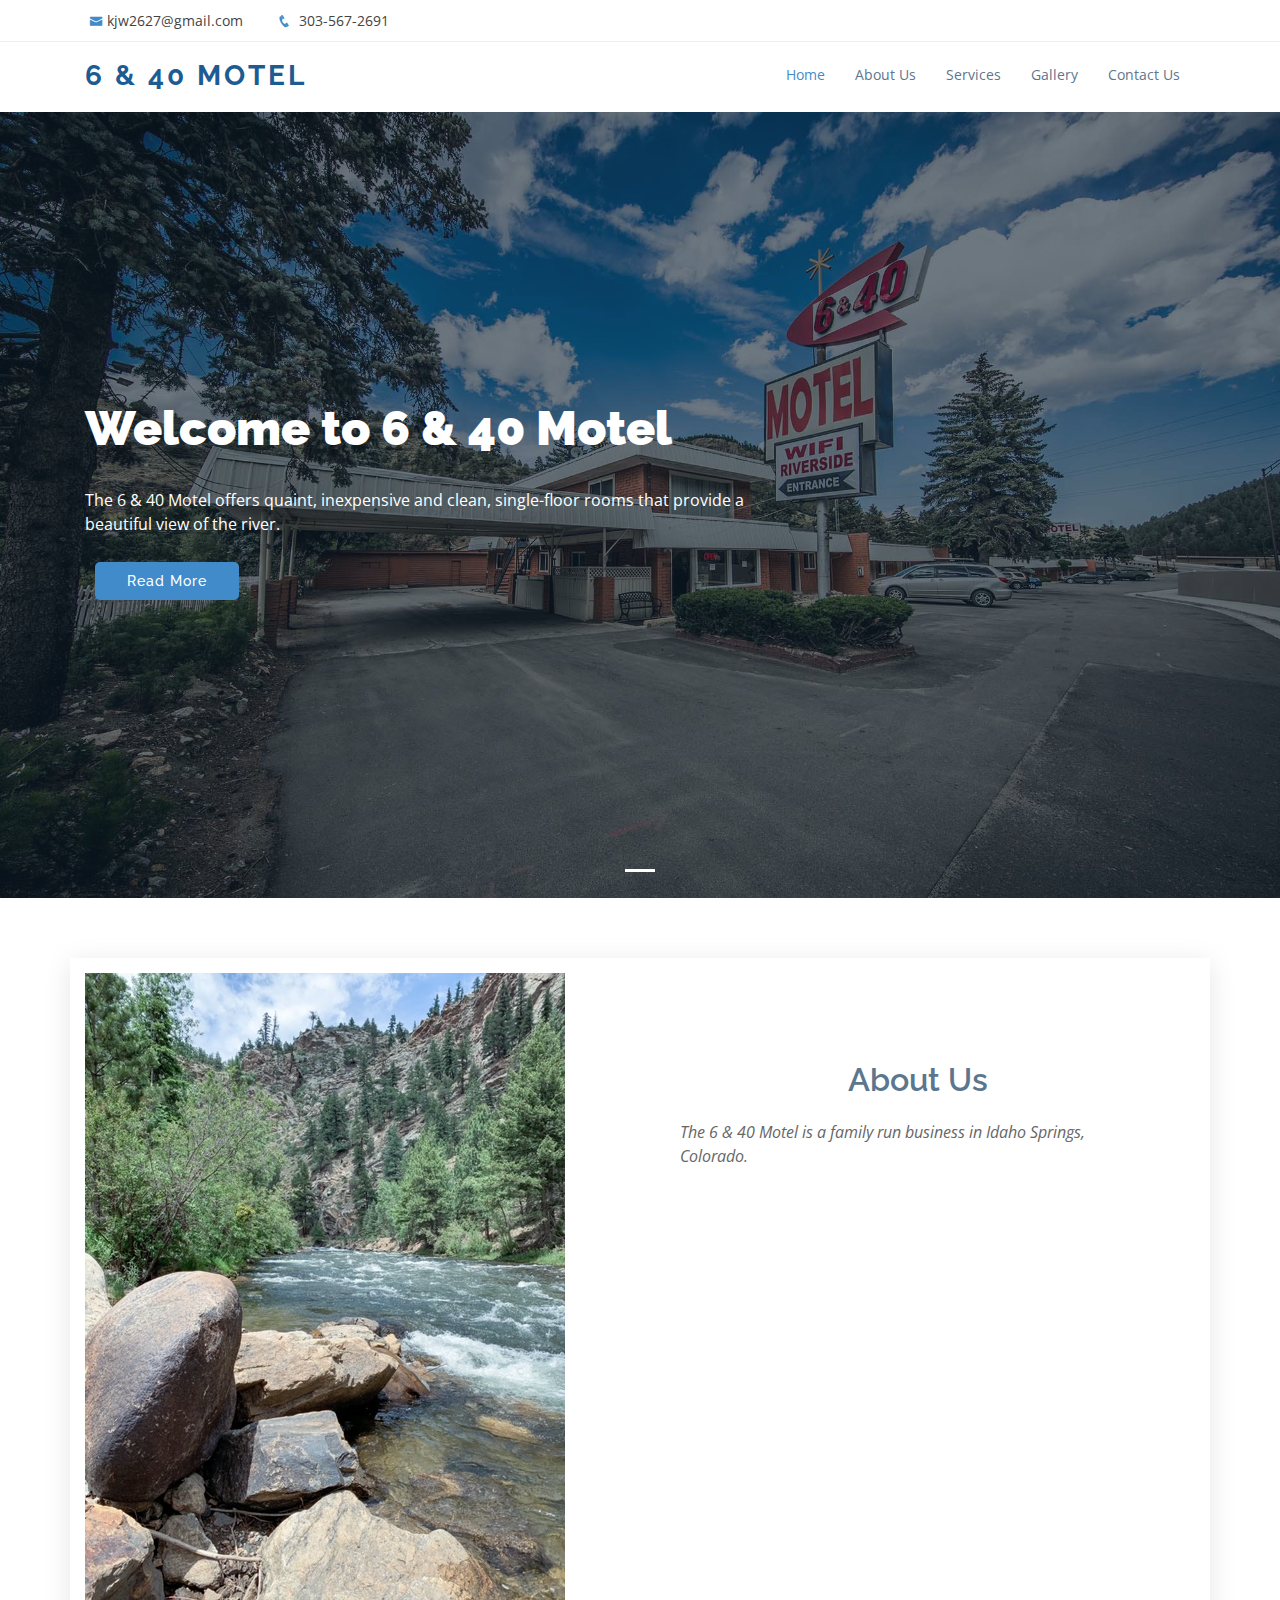
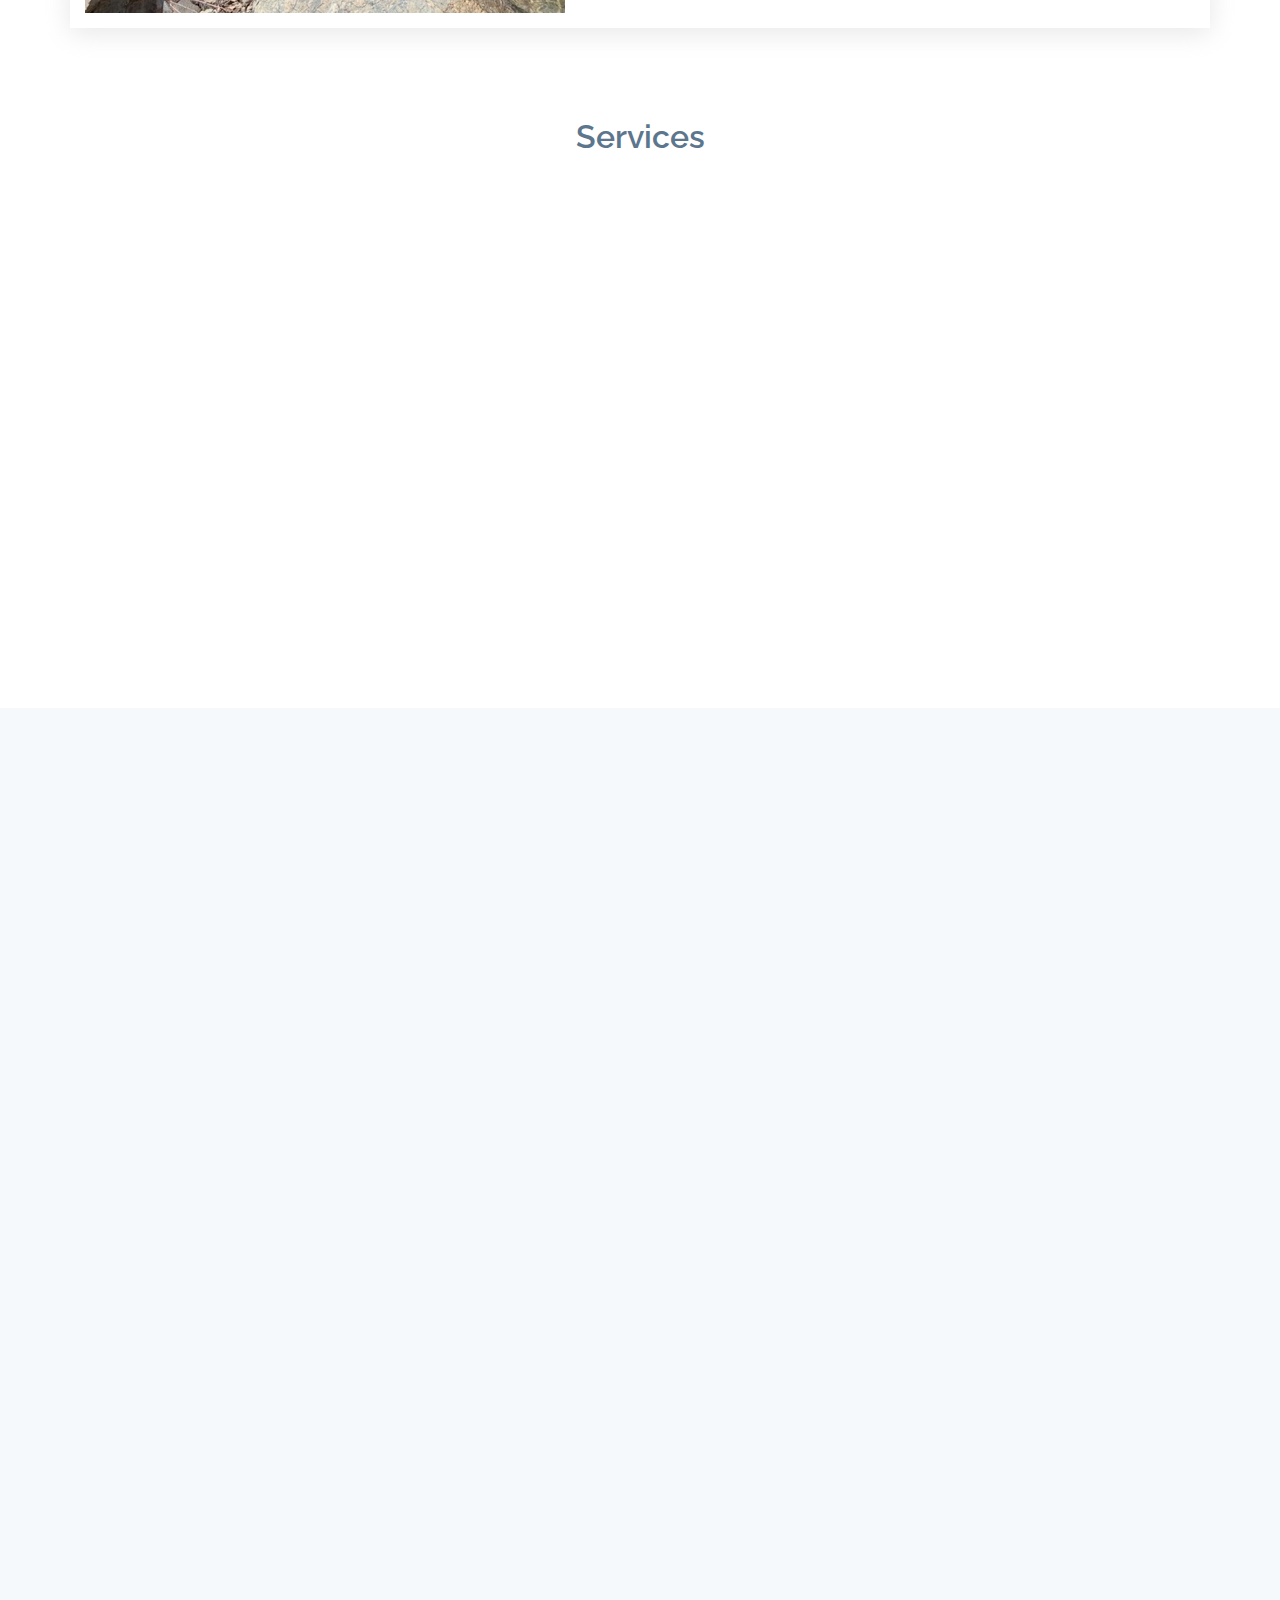
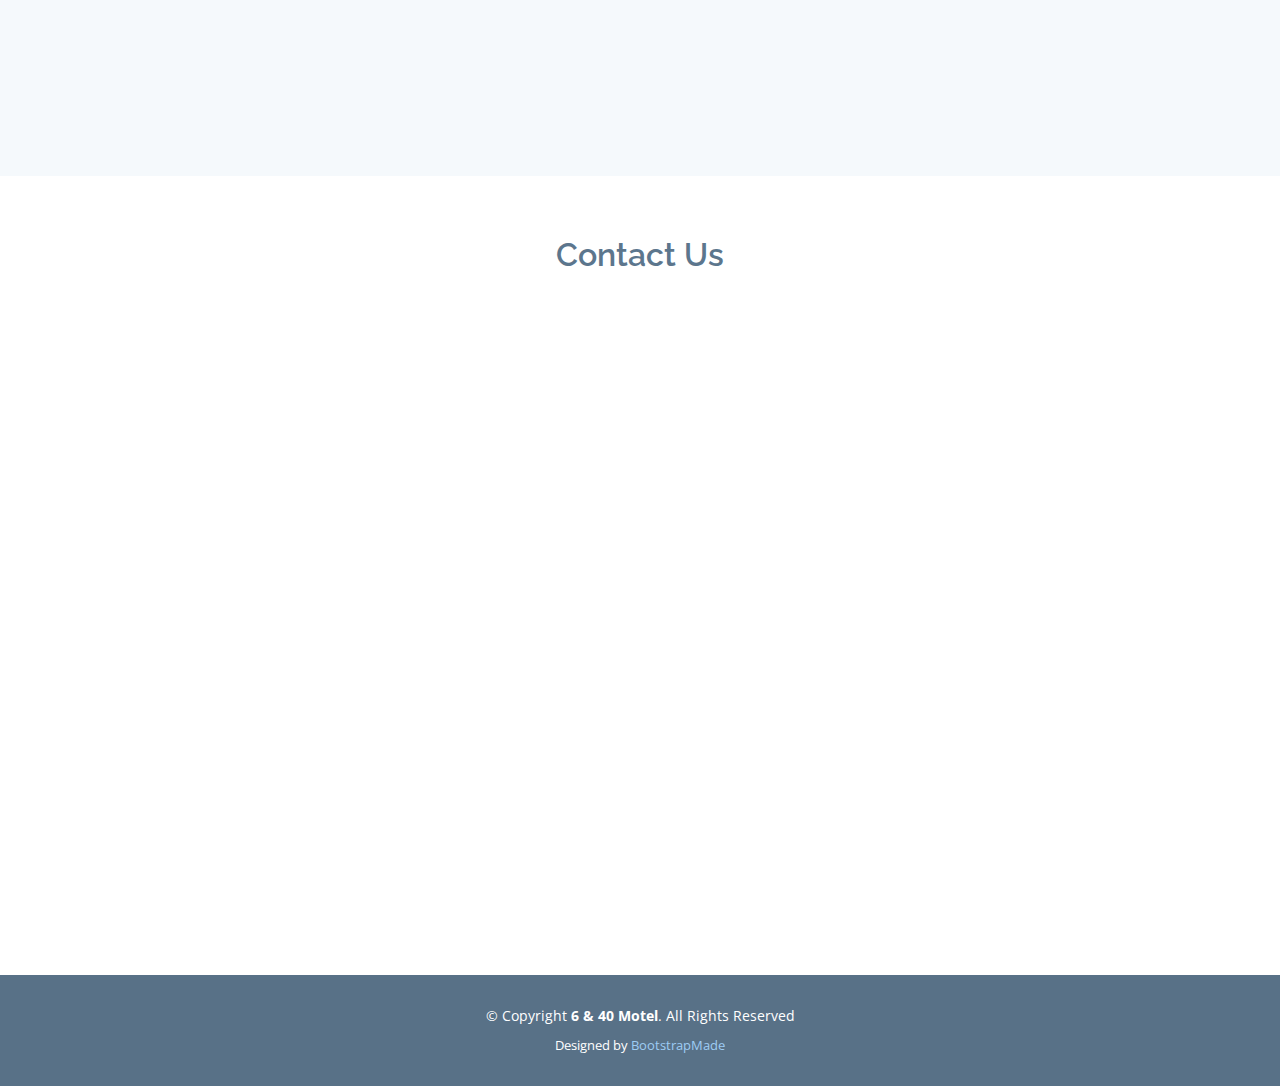
<file: Mamba-Design1/index.html>
<!DOCTYPE html>
<html lang="en">

<head>
  <meta charset="utf-8">
  <meta content="width=device-width, initial-scale=1.0" name="viewport">

  <title>Mamba Bootstrap Template - Index</title>
  <meta content="" name="descriptison">
  <meta content="" name="keywords">

  <!-- Favicons -->
  <link href="assets/img/favicon.png" rel="icon">
  <link href="assets/img/apple-touch-icon.png" rel="apple-touch-icon">

  <!-- Google Fonts -->
  <link href="https://fonts.googleapis.com/css?family=Open+Sans:300,300i,400,400i,600,600i,700,700i|Raleway:300,300i,400,400i,600,600i,700,700i,900" rel="stylesheet">

  <!-- Vendor CSS Files -->
  <link href="assets/vendor/bootstrap/css/bootstrap.min.css" rel="stylesheet">
  <link href="assets/vendor/icofont/icofont.min.css" rel="stylesheet">
  <link href="assets/vendor/boxicons/css/boxicons.min.css" rel="stylesheet">
  <link href="assets/vendor/animate.css/animate.min.css" rel="stylesheet">
  <link href="assets/vendor/venobox/venobox.css" rel="stylesheet">
  <link href="assets/vendor/owl.carousel/assets/owl.carousel.min.css" rel="stylesheet">
  <link href="assets/vendor/aos/aos.css" rel="stylesheet">

  <!-- Template Main CSS File -->
  <link href="assets/css/style.css" rel="stylesheet">

  <!-- =======================================================
  * Template Name: Mamba - v2.4.0
  * Template URL: https://bootstrapmade.com/mamba-one-page-bootstrap-template-free/
  * Author: BootstrapMade.com
  * License: https://bootstrapmade.com/license/
  ======================================================== -->
</head>

<body>

  <!-- ======= Top Bar ======= -->
  <section id="topbar" class="d-none d-lg-block">
    <div class="container clearfix">
      <div class="contact-info float-left">
        <i class="icofont-envelope"></i><a href="mailto:kjw2627@gmail.com">kjw2627@gmail.com</a>
        <i class="icofont-phone"></i> 303-567-2691
      </div>
      <!-- <div class="social-links float-right">
        <a href="#" class="facebook"><i class="icofont-facebook"></i></a>
        <a href="#" class="google"><i class="icofont-google-plus"></i></a>
      </div> -->
    </div>
  </section>

  <!-- ======= Header ======= -->
  <header id="header">
    <div class="container">

      <div class="logo float-left">
        <h1 class="text-light"><a href="index.html"><span><strong>6 & 40 Motel</strong></span></a></h1>
        <!-- Uncomment below if you prefer to use an image logo -->
        <!-- <a href="index.html"><img src="assets/img/logo.png" alt="" class="img-fluid"></a>-->
      </div>

      <nav class="nav-menu float-right d-none d-lg-block">
        <ul>
          <li class="active"><a href="index.html">Home</a></li>
          <li><a href="#about">About Us</a></li>
          <li><a href="#services">Services</a></li>
          <li><a href="#portfolio">Gallery</a></li>
          <!-- <li><a href="#team">Team</a></li> -->
          <!-- <li class="drop-down"><a href="">Drop Down</a>
            <ul>
              <li><a href="#">Drop Down 1</a></li>
              <li class="drop-down"><a href="#">Drop Down 2</a>
                <ul>
                  <li><a href="#">Deep Drop Down 1</a></li>
                  <li><a href="#">Deep Drop Down 2</a></li>
                  <li><a href="#">Deep Drop Down 3</a></li>
                  <li><a href="#">Deep Drop Down 4</a></li>
                  <li><a href="#">Deep Drop Down 5</a></li>
                </ul>
              </li>
              <li><a href="#">Drop Down 3</a></li>
              <li><a href="#">Drop Down 4</a></li>
              <li><a href="#">Drop Down 5</a></li>
            </ul>
          </li> -->
          <li><a href="#contact">Contact Us</a></li>
        </ul>
      </nav><!-- .nav-menu -->

    </div>
  </header><!-- End Header -->

  <!-- ======= Hero Section ======= -->
  <section id="hero">
    <div class="hero-container">
      <div id="heroCarousel" class="carousel slide carousel-fade" data-ride="carousel">

        <ol class="carousel-indicators" id="hero-carousel-indicators"></ol>

        <div class="carousel-inner" role="listbox">

          <!-- Slide 1 -->
          <div class="carousel-item active" style="background-image: url('assets/img/slide/image1.PNG');">
            <div class="carousel-container">
              <div class="carousel-content container">
                <h2 class="animate__animated animate__fadeInDown">Welcome to <span>6 & 40 Motel</span></h2>
                <p class="animate__animated animate__fadeInUp">The 6 & 40 Motel offers quaint, inexpensive and clean, single-floor rooms that provide a beautiful view of the river.</p>
                <a href="#about" class="btn-get-started animate__animated animate__fadeInUp scrollto">Read More</a>
              </div>
            </div>
          </div>

          <!-- Slide 2
          <div class="carousel-item" style="background-image: url('assets/img/slide/image2.jpg');">
            <div class="carousel-container">
              <div class="carousel-content container">
                <h2 class="animate__animated animate__fadeInDown">Lorem Ipsum Dolor</h2>
                <p class="animate__animated animate__fadeInUp">Ut velit est quam dolor ad a aliquid qui aliquid. Sequi ea ut et est quaerat sequi nihil ut aliquam. Occaecati alias dolorem mollitia ut. Similique ea voluptatem. Esse doloremque accusamus repellendus deleniti vel. Minus et tempore modi architecto.</p>
                <a href="#about" class="btn-get-started animate__animated animate__fadeInUp scrollto">Read More</a>
              </div>
            </div>
          </div>

          <!-- Slide 3 -->
          <!-- <div class="carousel-item" style="background-image: url('assets/img/slide/slide-3.jpg');">
            <div class="carousel-container">
              <div class="carousel-content container">
                <h2 class="animate__animated animate__fadeInDown">Sequi ea ut et est quaerat</h2>
                <p class="animate__animated animate__fadeInUp">Ut velit est quam dolor ad a aliquid qui aliquid. Sequi ea ut et est quaerat sequi nihil ut aliquam. Occaecati alias dolorem mollitia ut. Similique ea voluptatem. Esse doloremque accusamus repellendus deleniti vel. Minus et tempore modi architecto.</p>
                <a href="#about" class="btn-get-started animate__animated animate__fadeInUp scrollto">Read More</a>
              </div>
            </div> -->
          <!-- </div> --> -->

        </div>
<!-- 
        <a class="carousel-control-prev" href="#heroCarousel" role="button" data-slide="prev">
          <span class="carousel-control-prev-icon icofont-rounded-left" aria-hidden="true"></span>
          <span class="sr-only">Previous</span>
        </a>
        <a class="carousel-control-next" href="#heroCarousel" role="button" data-slide="next">
          <span class="carousel-control-next-icon icofont-rounded-right" aria-hidden="true"></span>
          <span class="sr-only">Next</span>
        </a> -->

      </div>
    </div>
  </section><!-- End Hero -->

  <main id="main">

    <!-- ======= About Us Section ======= -->
    <section id="about" class="about">
      <div class="container">

        <div class="row no-gutters">
          <div class="col-lg-6 video-box">
            <img src="assets/img/slide/image3.JPEG" class="img-fluid" alt="">
            <!-- <a href="https://www.youtube.com/watch?v=jDDaplaOz7Q" class="venobox play-btn mb-4" data-vbtype="video" data-autoplay="true"></a> -->
          </div>

          <div class="col-lg-6 d-flex flex-column justify-content-center about-content">

            <div class="section-title">
              <h2>About Us</h2>
              <p>The 6 & 40 Motel is a family run business in Idaho Springs, Colorado.                </p>
            </div>

            <div class="icon-box" data-aos="fade-up" data-aos-delay="100">
              <div class="icon"><i class="bx bx-map"></i></div>
              <h4 class="title"><a href="">Where we are</a></h4>
              <p class="description">We are located off of I-70, Exit 241A, convenient to the by-passers with easy on and off access. It's a great location if you are passing through or jumping off point for area attractions like the Indian Hot Springs, Loveland ski area, and just about any traveling adventurer.</p>
            </div>

            <div class="icon-box" data-aos="fade-up" data-aos-delay="100">
              <div class="icon"><i class="bx bx-home-heart"></i></div>
              <h4 class="title"><a href="">What we offer</a></h4>
              <p class="description">Our motel provides a great view of the river, free homemade pastries & coffee, cable TV, High-speed Wi-Fi, Mini Fridge, Microwave, and King/Queen sized beds.</p>
            </div>

          </div>
        </div>

      </div>
    </section><!-- End About Us Section -->

    <!-- ======= About Lists Section ======= -->
    <!-- <section class="about-lists">
      <div class="container">

        <div class="row no-gutters">

          <div class="col-lg-4 col-md-6 content-item" data-aos="fade-up">
            <span>01</span>
            <h4>Lorem Ipsum</h4>
            <p>Ulamco laboris nisi ut aliquip ex ea commodo consequat. Et consectetur ducimus vero placeat</p>
          </div>

          <div class="col-lg-4 col-md-6 content-item" data-aos="fade-up" data-aos-delay="100">
            <span>02</span>
            <h4>Repellat Nihil</h4>
            <p>Dolorem est fugiat occaecati voluptate velit esse. Dicta veritatis dolor quod et vel dire leno para dest</p>
          </div>

          <div class="col-lg-4 col-md-6 content-item" data-aos="fade-up" data-aos-delay="200">
            <span>03</span>
            <h4> Ad ad velit qui</h4>
            <p>Molestiae officiis omnis illo asperiores. Aut doloribus vitae sunt debitis quo vel nam quis</p>
          </div>

          <div class="col-lg-4 col-md-6 content-item" data-aos="fade-up" data-aos-delay="300">
            <span>04</span>
            <h4>Repellendus molestiae</h4>
            <p>Inventore quo sint a sint rerum. Distinctio blanditiis deserunt quod soluta quod nam mider lando casa</p>
          </div>

          <div class="col-lg-4 col-md-6 content-item" data-aos="fade-up" data-aos-delay="400">
            <span>05</span>
            <h4>Sapiente Magnam</h4>
            <p>Vitae dolorem in deleniti ipsum omnis tempore voluptatem. Qui possimus est repellendus est quibusdam</p>
          </div>

          <div class="col-lg-4 col-md-6 content-item" data-aos="fade-up" data-aos-delay="500">
            <span>06</span>
            <h4>Facilis Impedit</h4>
            <p>Quis eum numquam veniam ea voluptatibus voluptas. Excepturi aut nostrum repudiandae voluptatibus corporis sequi</p>
          </div>

        </div>

      </div>
    </section>End About Lists Section -->

    <!-- ======= Counts Section ======= -->
    <!-- <section class="counts section-bg">
      <div class="container">

        <div class="row">

          <div class="col-lg-3 col-md-6 text-center" data-aos="fade-up">
            <div class="count-box">
              <i class="icofont-simple-smile" style="color: #20b38e;"></i>
              <span data-toggle="counter-up">232</span>
              <p>Happy Clients</p>
            </div>
          </div>

          <div class="col-lg-3 col-md-6 text-center" data-aos="fade-up" data-aos-delay="200">
            <div class="count-box">
              <i class="icofont-document-folder" style="color: #c042ff;"></i>
              <span data-toggle="counter-up">521</span>
              <p>Projects</p>
            </div>
          </div>

          <div class="col-lg-3 col-md-6 text-center" data-aos="fade-up" data-aos-delay="400">
            <div class="count-box">
              <i class="icofont-live-support" style="color: #46d1ff;"></i>
              <span data-toggle="counter-up">1,463</span>
              <p>Hours Of Support</p>
            </div>
          </div>

          <div class="col-lg-3 col-md-6 text-center" data-aos="fade-up" data-aos-delay="600">
            <div class="count-box">
              <i class="icofont-users-alt-5" style="color: #ffb459;"></i>
              <span data-toggle="counter-up">15</span>
              <p>Hard Workers</p>
            </div>
          </div>

        </div>

      </div>
    </section>End Counts Section -->

    <!-- ======= Services Section ======= -->
    <section id="services" class="services">
      <div class="container">

        <div class="section-title">
          <h2>Services</h2>
        </div>

        <div class="row">
          <div class="col-lg-4 col-md-6 icon-box" data-aos="fade-up">
            <div class="icon"><i class="icofont-web"></i></div>
            <h4 class="title"><a href="">Free Wi-Fi</a></h4>
            <p class="description">Enjoy our complimentary free Wi-Fi in the comfort of your room.</p>
          </div>
          <div class="col-lg-4 col-md-6 icon-box" data-aos="fade-up" data-aos-delay="100">
            <div class="icon"><i class="icofont-cat-dog"></i></div>
            <h4 class="title"><a href="">Pet Friendly</a></h4>
            <p class="description">We have pet-friendly rooms available.</p>
          </div>
          <div class="col-lg-4 col-md-6 icon-box" data-aos="fade-up" data-aos-delay="200">
            <div class="icon"><i class="icofont-coffee-mug"></i></div>
            <h4 class="title"><a href="">Complimentary Coffee</a></h4>
            <p class="description">Enjoy a complimentary cup of fresh hot coffee in the morning.</p>
          </div>
          <div class="col-lg-4 col-md-6 icon-box" data-aos="fade-up" data-aos-delay="300">
            <div class="icon"><i class="icofont-bbq"></i></div>
            <h4 class="title"><a href="">Grills Available</a></h4>
            <p class="description">Enjoy the riverside view while you cook your bbq with our grills.</p>
          </div>
          <div class="col-lg-4 col-md-6 icon-box" data-aos="fade-up" data-aos-delay="400">
            <div class="icon"><i class="icofont-washing-machine"></i></div>
            <h4 class="title"><a href="">Washing Machines Available</a></h4>
            <p class="description">Need to wash your clothes? We got you covered with our laundary machines.</p>
          </div>
          <div class="col-lg-4 col-md-6 icon-box" data-aos="fade-up" data-aos-delay="500">
            <div class="icon"><i class="icofont-clock-time"></i></div>
            <h4 class="title"><a href="">24/7 Service</a></h4>
            <p class="description">No matter what time of the day, we are open to serve you 24/7.</p>
          </div>
        </div>

      </div>
    </section><!-- End Services Section -->

    <!-- ======= Our Portfolio Section ======= -->
    <section id="portfolio" class="portfolio section-bg">
      <div class="container" data-aos="fade-up" data-aos-delay="100">

        <div class="section-title">
          <h2>Our Motel</h2>
          <!-- <p>Gallery of our motel.</p> -->
        </div>

        <div class="row">
          <div class="col-lg-12">
            <ul id="portfolio-flters">
              <li data-filter="*" class="filter-active">All</li>
              <li data-filter=".filter-app">Rooms</li>
              <!-- <li data-filter=".filter-card">Card</li>
              <li data-filter=".filter-web">Web</li> -->
            </ul>
          </div>
        </div>

        <div class="row portfolio-container">

          <div class="col-lg-4 col-md-6 portfolio-item ">
            <div class="portfolio-wrap">
              <img src="assets/img/slide/image1.PNG" class="img-fluid pic" alt="">
              <div class="portfolio-info">
                <h4>Motel</h4>
                <p>App</p>
                <div class="portfolio-links">
                  <a href="assets/img/slide/image1.PNG" data-gall="portfolioGallery" class="venobox" title="App 1"><i class="icofont-eye"></i></a>
                  <!-- <a href="portfolio-details.html" title="More Details"><i class="icofont-external-link"></i></a> -->
                </div>
              </div>
            </div>
          </div>

          <div class="col-lg-4 col-md-6 portfolio-item">
            <div class="portfolio-wrap">
              <img src="assets/img/slide/image2.jpg" class="img-fluid pic" alt="">
              <div class="portfolio-info">
                <h4>Riverside</h4>
                <p>Web</p>
                <div class="portfolio-links">
                  <a href="assets/img/slide/image2.jpg" data-gall="portfolioGallery" class="venobox" title="Web 3"><i class="icofont-eye"></i></a>
                  <!-- <a href="portfolio-details.html" title="More Details"><i class="icofont-external-link"></i></a> -->
                </div>
              </div>
            </div>
          </div>

          <div class="col-lg-4 col-md-6 portfolio-item">
            <div class="portfolio-wrap">
              <img src="assets/img/slide/elvis.jpg" class="img-fluid pic" alt="">
              <div class="portfolio-info">
                <h4>Front Office</h4>
                <p>App</p>
                <div class="portfolio-links">
                  <a href="assets/img/slide/elvis.jpg" data-gall="portfolioGallery" class="venobox" title="App 2"><i class="icofont-eye"></i></a>
                  <!-- <a href="portfolio-details.html" title="More Details"><i class="icofont-external-link"></i></a> -->
                </div>
              </div>
            </div>
          </div>

          <div class="col-lg-4 col-md-6 portfolio-item filter-app">
            <div class="portfolio-wrap">
              <img src="assets/img/slide/Single Bedroom 2.jpg" class="img-fluid pic" alt="">
              <div class="portfolio-info">
                <h4>Single Bedroom</h4>
                <p>Card</p>
                <div class="portfolio-links">
                  <a href="assets/img/slide/Single Bedroom 2.jpg" data-gall="portfolioGallery" class="venobox" title="Card 2"><i class="icofont-eye"></i></a>
                  <!-- <a href="portfolio-details.html" title="More Details"><i class="icofont-external-link"></i></a> -->
                </div>
              </div>
            </div>
          </div>

          <div class="col-lg-4 col-md-6 portfolio-item filter-app">
            <div class="portfolio-wrap">
              <img src="assets/img/slide/Single 1.jpg" class="img-fluid pic" alt="">
              <div class="portfolio-info">
                <h4>Remodeled Single Bedroom</h4>
                <p>Web</p>
                <div class="portfolio-links">
                  <a href="assets/img/slide/Single 1.jpg" data-gall="portfolioGallery" class="venobox" title="Web 2"><i class="icofont-eye"></i></a>
                  <!-- <a href="portfolio-details.html" title="More Details"><i class="icofont-external-link"></i></a> -->
                </div>
              </div>
            </div>
          </div>

          <div class="col-lg-4 col-md-6 portfolio-item filter-app">
            <div class="portfolio-wrap">
              <img src="assets/img/slide/Two Bedroom 3.jpg" class="img-fluid pic" alt="">
              <div class="portfolio-info">
                <h4>Double Bedroom</h4>
                <p>App</p>
                <div class="portfolio-links">
                  <a href="assets/img/slide/Two Bedroom 3.jpg" data-gall="portfolioGallery" class="venobox" title="App 3"><i class="icofont-eye"></i></a>
                  <!-- <a href="portfolio-details.html" title="More Details"><i class="icofont-external-link"></i></a> -->
                </div>
              </div>
            </div>
          </div>

          <div class="col-lg-4 col-md-6 portfolio-item ">
            <div class="portfolio-wrap">
              <img src="assets/img/slide/grill.PNG" class="img-fluid pic" alt="">
              <div class="portfolio-info">
                <h4>Card 1</h4>
                <p>Card</p>
                <div class="portfolio-links">
                  <a href="assets/img/slide/grill.PNG" data-gall="portfolioGallery" class="venobox" title="Card 1"><i class="icofont-eye"></i></a>
                  <a href="portfolio-details.html" title="More Details"><i class="icofont-external-link"></i></a>
                </div>
              </div>
            </div>
          </div>

          <div class="col-lg-4 col-md-6 portfolio-item">
            <div class="portfolio-wrap">
              <img src="assets/img/slide/back.jpg" class="img-fluid pic" alt="">
              <div class="portfolio-info">
                <h4>Card 3</h4>
                <p>Card</p>
                <div class="portfolio-links">
                  <a href="assets/img/slide/back.jpg" data-gall="portfolioGallery" class="venobox" title="Card 3"><i class="icofont-eye"></i></a>
                  <a href="portfolio-details.html" title="More Details"><i class="icofont-external-link"></i></a>
                </div>
              </div>
            </div>
          </div>

          <div class="col-lg-4 col-md-6 portfolio-item">
            <div class="portfolio-wrap">
              <img src="assets/img/slide/river.jpg" class="img-fluid pic" alt="">
              <div class="portfolio-info">
                <h4>Web 3</h4>
                <p>Web</p>
                <div class="portfolio-links">
                  <a href="assets/img/slide/river.jpg" data-gall="portfolioGallery" class="venobox" title="Web 3"><i class="icofont-eye"></i></a>
                  <a href="portfolio-details.html" title="More Details"><i class="icofont-external-link"></i></a>
                </div>
              </div>
            </div>
          </div>

        </div>

      </div>
    </section><!-- End Our Portfolio Section -->

    <!-- ======= Our Team Section ======= -->
    <!-- <section id="team" class="team">
      <div class="container">

        <div class="section-title">
          <h2>Our Team</h2>
          <p>Magnam dolores commodi suscipit. Necessitatibus eius consequatur ex aliquid fuga eum quidem.</p>
        </div>

        <div class="row">

          <div class="col-xl-3 col-lg-4 col-md-6" data-aos="fade-up">
            <div class="member">
              <div class="pic"><img src="assets/img/team/team-1.jpg" class="img-fluid" alt=""></div>
              <div class="member-info">
                <h4>Walter White</h4>
                <span>Chief Executive Officer</span>
                <div class="social">
                  <a href=""><i class="icofont-twitter"></i></a>
                  <a href=""><i class="icofont-facebook"></i></a>
                  <a href=""><i class="icofont-instagram"></i></a>
                  <a href=""><i class="icofont-linkedin"></i></a>
                </div>
              </div>
            </div>
          </div>

          <div class="col-xl-3 col-lg-4 col-md-6" data-aos="fade-up" data-aos-delay="100">
            <div class="member">
              <div class="pic"><img src="assets/img/team/team-2.jpg" class="img-fluid" alt=""></div>
              <div class="member-info">
                <h4>Sarah Jhonson</h4>
                <span>Product Manager</span>
                <div class="social">
                  <a href=""><i class="icofont-twitter"></i></a>
                  <a href=""><i class="icofont-facebook"></i></a>
                  <a href=""><i class="icofont-instagram"></i></a>
                  <a href=""><i class="icofont-linkedin"></i></a>
                </div>
              </div>
            </div>
          </div>

          <div class="col-xl-3 col-lg-4 col-md-6" data-aos="fade-up" data-aos-delay="200">
            <div class="member">
              <div class="pic"><img src="assets/img/team/team-3.jpg" class="img-fluid" alt=""></div>
              <div class="member-info">
                <h4>William Anderson</h4>
                <span>CTO</span>
                <div class="social">
                  <a href=""><i class="icofont-twitter"></i></a>
                  <a href=""><i class="icofont-facebook"></i></a>
                  <a href=""><i class="icofont-instagram"></i></a>
                  <a href=""><i class="icofont-linkedin"></i></a>
                </div>
              </div>
            </div>
          </div>

          <div class="col-xl-3 col-lg-4 col-md-6" data-aos="fade-up" data-aos-delay="300">
            <div class="member">
              <div class="pic"><img src="assets/img/team/team-4.jpg" class="img-fluid" alt=""></div>
              <div class="member-info">
                <h4>Amanda Jepson</h4>
                <span>Accountant</span>
                <div class="social">
                  <a href=""><i class="icofont-twitter"></i></a>
                  <a href=""><i class="icofont-facebook"></i></a>
                  <a href=""><i class="icofont-instagram"></i></a>
                  <a href=""><i class="icofont-linkedin"></i></a>
                </div>
              </div>
            </div>
          </div>

        </div>

      </div>
    </section>End Our Team Section -->

    <!-- ======= Frequently Asked Questions Section ======= -->
    <!-- <section id="faq" class="faq section-bg">
      <div class="container">

        <div class="section-title">
          <h2>Frequently Asked Questions</h2>
        </div>

        <div class="row  d-flex align-items-stretch">

          <div class="col-lg-6 faq-item" data-aos="fade-up">
            <h4>Non consectetur a erat nam at lectus urna duis?</h4>
            <p>
              Feugiat pretium nibh ipsum consequat. Tempus iaculis urna id volutpat lacus laoreet non curabitur gravida. Venenatis lectus magna fringilla urna porttitor rhoncus dolor purus non.
            </p>
          </div>

          <div class="col-lg-6 faq-item" data-aos="fade-up" data-aos-delay="100">
            <h4>Feugiat scelerisque varius morbi enim nunc faucibus a pellentesque?</h4>
            <p>
              Dolor sit amet consectetur adipiscing elit pellentesque habitant morbi. Id interdum velit laoreet id donec ultrices. Fringilla phasellus faucibus scelerisque eleifend donec pretium. Est pellentesque elit ullamcorper dignissim.
            </p>
          </div>

          <div class="col-lg-6 faq-item" data-aos="fade-up" data-aos-delay="200">
            <h4>Dolor sit amet consectetur adipiscing elit pellentesque habitant morbi?</h4>
            <p>
              Eleifend mi in nulla posuere sollicitudin aliquam ultrices sagittis orci. Faucibus pulvinar elementum integer enim. Sem nulla pharetra diam sit amet nisl suscipit. Rutrum tellus pellentesque eu tincidunt. Lectus urna duis convallis convallis tellus.
            </p>
          </div>

          <div class="col-lg-6 faq-item" data-aos="fade-up" data-aos-delay="300">
            <h4>Ac odio tempor orci dapibus. Aliquam eleifend mi in nulla?</h4>
            <p>
              Dolor sit amet consectetur adipiscing elit pellentesque habitant morbi. Id interdum velit laoreet id donec ultrices. Fringilla phasellus faucibus scelerisque eleifend donec pretium. Est pellentesque elit ullamcorper dignissim.
            </p>
          </div>

          <div class="col-lg-6 faq-item" data-aos="fade-up" data-aos-delay="400">
            <h4>Tempus quam pellentesque nec nam aliquam sem et tortor consequat?</h4>
            <p>
              Molestie a iaculis at erat pellentesque adipiscing commodo. Dignissim suspendisse in est ante in. Nunc vel risus commodo viverra maecenas accumsan. Sit amet nisl suscipit adipiscing bibendum est. Purus gravida quis blandit turpis cursus in
            </p>
          </div>

          <div class="col-lg-6 faq-item" data-aos="fade-up" data-aos-delay="500">
            <h4>Tortor vitae purus faucibus ornare. Varius vel pharetra vel turpis nunc eget lorem dolor?</h4>
            <p>
              Laoreet sit amet cursus sit amet dictum sit amet justo. Mauris vitae ultricies leo integer malesuada nunc vel. Tincidunt eget nullam non nisi est sit amet. Turpis nunc eget lorem dolor sed. Ut venenatis tellus in metus vulputate eu scelerisque.
            </p>
          </div>

        </div>

      </div>
    </section>End Frequently Asked Questions Section -->

    <!-- ======= Contact Us Section ======= -->
    <section id="contact" class="contact">
      <div class="container">

        <div class="section-title">
          <h2>Contact Us</h2>
        </div>

        <div class="row">

          <div class="col-lg-6 d-flex align-items-stretch" data-aos="fade-up">
            <div class="info-box">
              <i class="bx bx-map"></i>
              <h3>Our Address</h3>
              <p>2920 Colorado Blvd <br>

                Idaho Springs, CO 80452</p>
                <!-- <img src="assets/img/slide/map.PNG" alt="map"> -->
            </div>
          </div>

          <div class="col-lg-3 d-flex align-items-stretch" data-aos="fade-up" data-aos-delay="100">
            <div class="info-box">
              <i class="bx bx-envelope"></i>
              <h3>Email Us</h3>
              <p>kjw2627@gmail.com</p>
            </div>
          </div>

          <div class="col-lg-3 d-flex align-items-stretch" data-aos="fade-up" data-aos-delay="200">
            <div class="info-box ">
              <i class="bx bx-phone-call"></i>
              <h3>Call Us</h3>
              <p>303-567-2691</p>
            </div>
          </div>

          <div class="col-lg-12" data-aos="fade-up" data-aos-delay="300">
            <form action="forms/contact.php" method="post" role="form" class="php-email-form">
              <div class="form-row">
                <div class="col-lg-6 form-group">
                  <input type="text" name="name" class="form-control" id="name" placeholder="Your Name" data-rule="minlen:4" data-msg="Please enter at least 4 chars" />
                  <div class="validate"></div>
                </div>
                <div class="col-lg-6 form-group">
                  <input type="email" class="form-control" name="email" id="email" placeholder="Your Email" data-rule="email" data-msg="Please enter a valid email" />
                  <div class="validate"></div>
                </div>
              </div>
              <div class="form-group">
                <input type="text" class="form-control" name="subject" id="subject" placeholder="Subject" data-rule="minlen:4" data-msg="Please enter at least 8 chars of subject" />
                <div class="validate"></div>
              </div>
              <div class="form-group">
                <textarea class="form-control" name="message" rows="5" data-rule="required" data-msg="Please write something for us" placeholder="Message"></textarea>
                <div class="validate"></div>
              </div>
              <div class="mb-3">
                <div class="loading">Loading</div>
                <div class="error-message"></div>
                <div class="sent-message">Your message has been sent. Thank you!</div>
              </div>
              <div class="text-center"><button type="submit">Send Message</button></div>
            </form>
          </div>

        </div>

      </div>
    </section><!-- End Contact Us Section -->

  </main><!-- End #main -->

  <!-- ======= Footer ======= -->
  <footer id="footer">
    <!-- <div class="footer-top"> -->
      <div class="container">
        <div class="row">

          <!-- <div class="col-lg-3 col-md-6 footer-info foot">
            <h3>6 & 40 Motel</h3>
            <p>
              2920 Colorado Blvd <br>
              Idaho Springs, CO 80452<br><br>
              <strong>Phone:</strong> 303-567-2691<br>
              <strong>Email:</strong> kjw2627@gmail.com<br>
            </p>
            <div class="social-links mt-3">
              <a href="https://www.google.com/travel/hotels/entity/CgoIkYKjieWV_ecBEAE/overview?g2lb=2502548%2C4258168%2C4270442%2C4306835%2C4308227%2C4317915%2C4322823%2C4328159%2C4371335%2C4401769%2C4403882%2C4417925%2C4419364%2C4424916%2C4425793%2C4270859%2C4284970%2C4291517%2C4412693&hl=en&gl=us&un=1&rp=EJGCo4nllf3nARCRgqOJ5ZX95wE4AkAASAHAAQI&ictx=1&sa=X&utm_campaign=sharing&utm_medium=link&utm_source=htls&hrf=KhYKBwjkDxAJGAUSBwjkDxAJGAYYASgAggEkMHg4NzZiYTM1NzE3ZmJiZjUxOjB4MWNmZjRhZTUxMjhjMTExmgEmGiQweDg3NmJhMzU3MTdmYmJmNTE6MHgxY2ZmNGFlNTEyOGMxMTE" class="google"><i class="bx bxl-google"></i></a>
              <a href="https://www.facebook.com/6n40motel/" class="facebook"><i class="bx bxl-facebook"></i></a>
            </div>
          </div> -->
<!-- 
          <div class="col-lg-2 col-md-6 footer-links">
            <h4>Useful Links</h4>
            <ul>
              <li><i class="bx bx-chevron-right"></i> <a href="#">Home</a></li>
              <li><i class="bx bx-chevron-right"></i> <a href="#">About us</a></li>
              <li><i class="bx bx-chevron-right"></i> <a href="#">Services</a></li>
              <li><i class="bx bx-chevron-right"></i> <a href="#">Terms of service</a></li>
              <li><i class="bx bx-chevron-right"></i> <a href="#">Privacy policy</a></li>
            </ul>
          </div> -->

          <!-- <div class="col-lg-3 col-md-6 footer-links">
            <h4>Our Services</h4>
            <ul>
              <li><i class="bx bx-chevron-right"></i> <a href="#">Web Design</a></li>
              <li><i class="bx bx-chevron-right"></i> <a href="#">Web Development</a></li>
              <li><i class="bx bx-chevron-right"></i> <a href="#">Product Management</a></li>
              <li><i class="bx bx-chevron-right"></i> <a href="#">Marketing</a></li>
              <li><i class="bx bx-chevron-right"></i> <a href="#">Graphic Design</a></li>
            </ul>
          </div>

          <div class="col-lg-4 col-md-6 footer-newsletter">
            <h4>Our Newsletter</h4>
            <p>Tamen quem nulla quae legam multos aute sint culpa legam noster magna</p>
            <form action="" method="post">
              <input type="email" name="email"><input type="submit" value="Subscribe">
            </form>

          </div> -->

        <!-- </div> -->
      </div>
    </div>

    <div class="container">
      <div class="copyright">
        &copy; Copyright <strong><span>6 & 40 Motel</span></strong>. All Rights Reserved
      </div>
      <div class="credits">
        <!-- All the links in the footer should remain intact. -->
        <!-- You can delete the links only if you purchased the pro version. -->
        <!-- Licensing information: https://bootstrapmade.com/license/ -->
        <!-- Purchase the pro version with working PHP/AJAX contact form: https://bootstrapmade.com/mamba-one-page-bootstrap-template-free/ -->
        Designed by <a href="https://bootstrapmade.com/">BootstrapMade</a>
      </div>
    </div>
  </footer><!-- End Footer -->

  <a href="#" class="back-to-top"><i class="icofont-simple-up"></i></a>

  <!-- Vendor JS Files -->
  <script src="assets/vendor/jquery/jquery.min.js"></script>
  <script src="assets/vendor/bootstrap/js/bootstrap.bundle.min.js"></script>
  <script src="assets/vendor/jquery.easing/jquery.easing.min.js"></script>
  <script src="assets/vendor/php-email-form/validate.js"></script>
  <script src="assets/vendor/jquery-sticky/jquery.sticky.js"></script>
  <script src="assets/vendor/venobox/venobox.min.js"></script>
  <script src="assets/vendor/waypoints/jquery.waypoints.min.js"></script>
  <script src="assets/vendor/counterup/counterup.min.js"></script>
  <script src="assets/vendor/owl.carousel/owl.carousel.min.js"></script>
  <script src="assets/vendor/isotope-layout/isotope.pkgd.min.js"></script>
  <script src="assets/vendor/aos/aos.js"></script>

  <!-- Template Main JS File -->
  <script src="assets/js/main.js"></script>

</body>

</html>
</file>
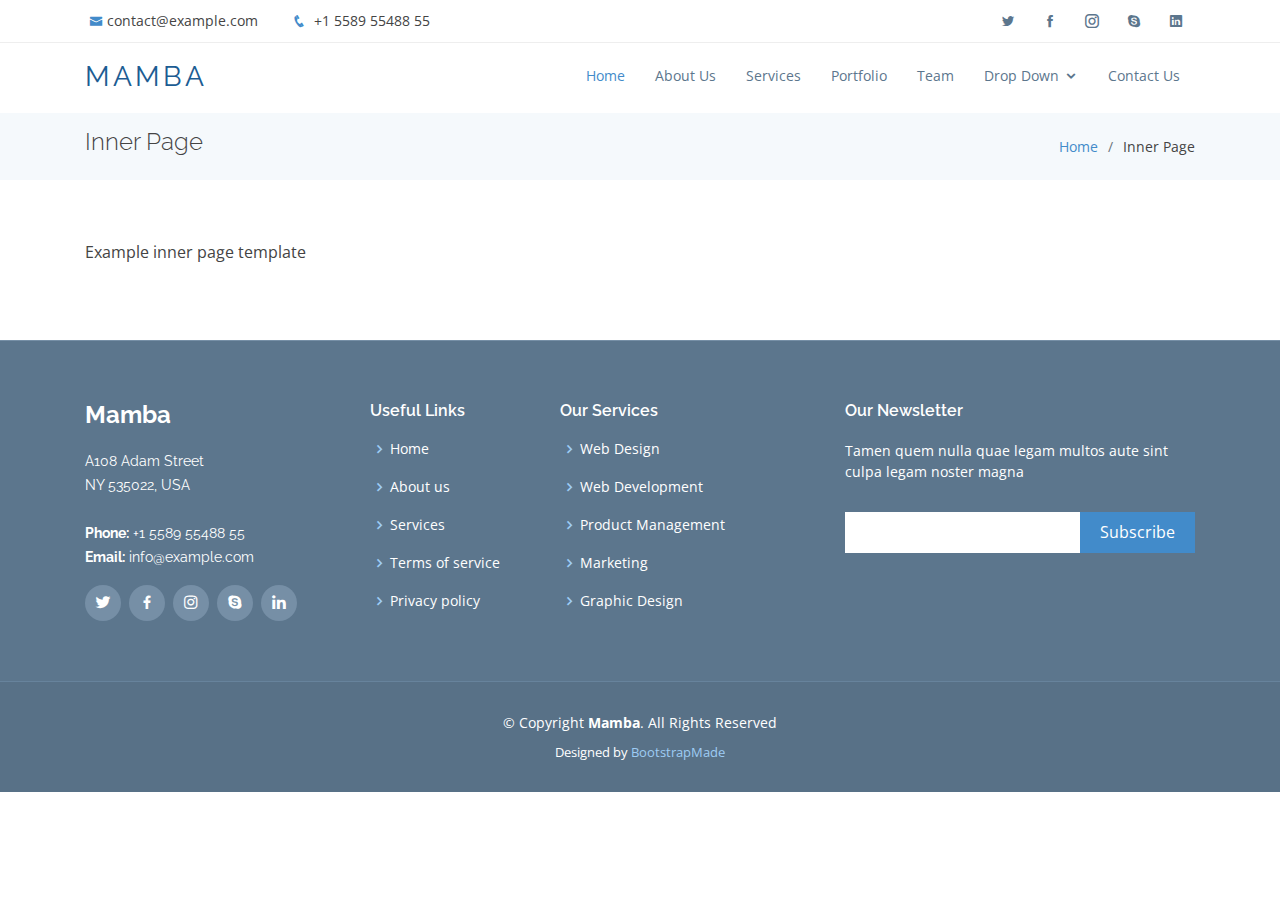
<file: inner-page.html>
<!DOCTYPE html>
<html lang="en">

<head>
  <meta charset="utf-8">
  <meta content="width=device-width, initial-scale=1.0" name="viewport">

  <title>Inner Page - Mamba Bootstrap Template</title>
  <meta content="" name="descriptison">
  <meta content="" name="keywords">

  <!-- Favicons -->
  <link href="assets/img/favicon.png" rel="icon">
  <link href="assets/img/apple-touch-icon.png" rel="apple-touch-icon">

  <!-- Google Fonts -->
  <link href="https://fonts.googleapis.com/css?family=Open+Sans:300,300i,400,400i,600,600i,700,700i|Raleway:300,300i,400,400i,600,600i,700,700i,900" rel="stylesheet">

  <!-- Vendor CSS Files -->
  <link href="assets/vendor/bootstrap/css/bootstrap.min.css" rel="stylesheet">
  <link href="assets/vendor/icofont/icofont.min.css" rel="stylesheet">
  <link href="assets/vendor/boxicons/css/boxicons.min.css" rel="stylesheet">
  <link href="assets/vendor/animate.css/animate.min.css" rel="stylesheet">
  <link href="assets/vendor/venobox/venobox.css" rel="stylesheet">
  <link href="assets/vendor/owl.carousel/assets/owl.carousel.min.css" rel="stylesheet">
  <link href="assets/vendor/aos/aos.css" rel="stylesheet">

  <!-- Template Main CSS File -->
  <link href="assets/css/style.css" rel="stylesheet">

  <!-- =======================================================
  * Template Name: Mamba - v2.4.0
  * Template URL: https://bootstrapmade.com/mamba-one-page-bootstrap-template-free/
  * Author: BootstrapMade.com
  * License: https://bootstrapmade.com/license/
  ======================================================== -->
</head>

<body>

  <!-- ======= Top Bar ======= -->
  <section id="topbar" class="d-none d-lg-block">
    <div class="container clearfix">
      <div class="contact-info float-left">
        <i class="icofont-envelope"></i><a href="mailto:contact@example.com">contact@example.com</a>
        <i class="icofont-phone"></i> +1 5589 55488 55
      </div>
      <div class="social-links float-right">
        <a href="#" class="twitter"><i class="icofont-twitter"></i></a>
        <a href="#" class="facebook"><i class="icofont-facebook"></i></a>
        <a href="#" class="instagram"><i class="icofont-instagram"></i></a>
        <a href="#" class="skype"><i class="icofont-skype"></i></a>
        <a href="#" class="linkedin"><i class="icofont-linkedin"></i></i></a>
      </div>
    </div>
  </section>

  <!-- ======= Header ======= -->
  <header id="header">
    <div class="container">

      <div class="logo float-left">
        <h1 class="text-light"><a href="index.html"><span>Mamba</span></a></h1>
        <!-- Uncomment below if you prefer to use an image logo -->
        <!-- <a href="index.html"><img src="assets/img/logo.png" alt="" class="img-fluid"></a>-->
      </div>

      <nav class="nav-menu float-right d-none d-lg-block">
        <ul>
          <li class="active"><a href="index.html">Home</a></li>
          <li><a href="#about">About Us</a></li>
          <li><a href="#services">Services</a></li>
          <li><a href="#portfolio">Portfolio</a></li>
          <li><a href="#team">Team</a></li>
          <li class="drop-down"><a href="">Drop Down</a>
            <ul>
              <li><a href="#">Drop Down 1</a></li>
              <li class="drop-down"><a href="#">Drop Down 2</a>
                <ul>
                  <li><a href="#">Deep Drop Down 1</a></li>
                  <li><a href="#">Deep Drop Down 2</a></li>
                  <li><a href="#">Deep Drop Down 3</a></li>
                  <li><a href="#">Deep Drop Down 4</a></li>
                  <li><a href="#">Deep Drop Down 5</a></li>
                </ul>
              </li>
              <li><a href="#">Drop Down 3</a></li>
              <li><a href="#">Drop Down 4</a></li>
              <li><a href="#">Drop Down 5</a></li>
            </ul>
          </li>
          <li><a href="#contact">Contact Us</a></li>
        </ul>
      </nav><!-- .nav-menu -->

    </div>
  </header><!-- End Header -->

  <main id="main">

    <!-- ======= Breadcrumbs Section ======= -->
    <section class="breadcrumbs">
      <div class="container">

        <div class="d-flex justify-content-between align-items-center">
          <h2>Inner Page</h2>
          <ol>
            <li><a href="index.html">Home</a></li>
            <li>Inner Page</li>
          </ol>
        </div>

      </div>
    </section><!-- End Breadcrumbs Section -->

    <section class="inner-page">
      <div class="container">
        <p>
          Example inner page template
        </p>
      </div>
    </section>

  </main><!-- End #main -->

  <!-- ======= Footer ======= -->
  <footer id="footer">
    <div class="footer-top">
      <div class="container">
        <div class="row">

          <div class="col-lg-3 col-md-6 footer-info">
            <h3>Mamba</h3>
            <p>
              A108 Adam Street <br>
              NY 535022, USA<br><br>
              <strong>Phone:</strong> +1 5589 55488 55<br>
              <strong>Email:</strong> info@example.com<br>
            </p>
            <div class="social-links mt-3">
              <a href="#" class="twitter"><i class="bx bxl-twitter"></i></a>
              <a href="#" class="facebook"><i class="bx bxl-facebook"></i></a>
              <a href="#" class="instagram"><i class="bx bxl-instagram"></i></a>
              <a href="#" class="google-plus"><i class="bx bxl-skype"></i></a>
              <a href="#" class="linkedin"><i class="bx bxl-linkedin"></i></a>
            </div>
          </div>

          <div class="col-lg-2 col-md-6 footer-links">
            <h4>Useful Links</h4>
            <ul>
              <li><i class="bx bx-chevron-right"></i> <a href="#">Home</a></li>
              <li><i class="bx bx-chevron-right"></i> <a href="#">About us</a></li>
              <li><i class="bx bx-chevron-right"></i> <a href="#">Services</a></li>
              <li><i class="bx bx-chevron-right"></i> <a href="#">Terms of service</a></li>
              <li><i class="bx bx-chevron-right"></i> <a href="#">Privacy policy</a></li>
            </ul>
          </div>

          <div class="col-lg-3 col-md-6 footer-links">
            <h4>Our Services</h4>
            <ul>
              <li><i class="bx bx-chevron-right"></i> <a href="#">Web Design</a></li>
              <li><i class="bx bx-chevron-right"></i> <a href="#">Web Development</a></li>
              <li><i class="bx bx-chevron-right"></i> <a href="#">Product Management</a></li>
              <li><i class="bx bx-chevron-right"></i> <a href="#">Marketing</a></li>
              <li><i class="bx bx-chevron-right"></i> <a href="#">Graphic Design</a></li>
            </ul>
          </div>

          <div class="col-lg-4 col-md-6 footer-newsletter">
            <h4>Our Newsletter</h4>
            <p>Tamen quem nulla quae legam multos aute sint culpa legam noster magna</p>
            <form action="" method="post">
              <input type="email" name="email"><input type="submit" value="Subscribe">
            </form>

          </div>

        </div>
      </div>
    </div>

    <div class="container">
      <div class="copyright">
        &copy; Copyright <strong><span>Mamba</span></strong>. All Rights Reserved
      </div>
      <div class="credits">
        <!-- All the links in the footer should remain intact. -->
        <!-- You can delete the links only if you purchased the pro version. -->
        <!-- Licensing information: https://bootstrapmade.com/license/ -->
        <!-- Purchase the pro version with working PHP/AJAX contact form: https://bootstrapmade.com/mamba-one-page-bootstrap-template-free/ -->
        Designed by <a href="https://bootstrapmade.com/">BootstrapMade</a>
      </div>
    </div>
  </footer><!-- End Footer -->

  <a href="#" class="back-to-top"><i class="icofont-simple-up"></i></a>

  <!-- Vendor JS Files -->
  <script src="assets/vendor/jquery/jquery.min.js"></script>
  <script src="assets/vendor/bootstrap/js/bootstrap.bundle.min.js"></script>
  <script src="assets/vendor/jquery.easing/jquery.easing.min.js"></script>
  <script src="assets/vendor/php-email-form/validate.js"></script>
  <script src="assets/vendor/jquery-sticky/jquery.sticky.js"></script>
  <script src="assets/vendor/venobox/venobox.min.js"></script>
  <script src="assets/vendor/waypoints/jquery.waypoints.min.js"></script>
  <script src="assets/vendor/counterup/counterup.min.js"></script>
  <script src="assets/vendor/owl.carousel/owl.carousel.min.js"></script>
  <script src="assets/vendor/isotope-layout/isotope.pkgd.min.js"></script>
  <script src="assets/vendor/aos/aos.js"></script>

  <!-- Template Main JS File -->
  <script src="assets/js/main.js"></script>

</body>

</html>
</file>
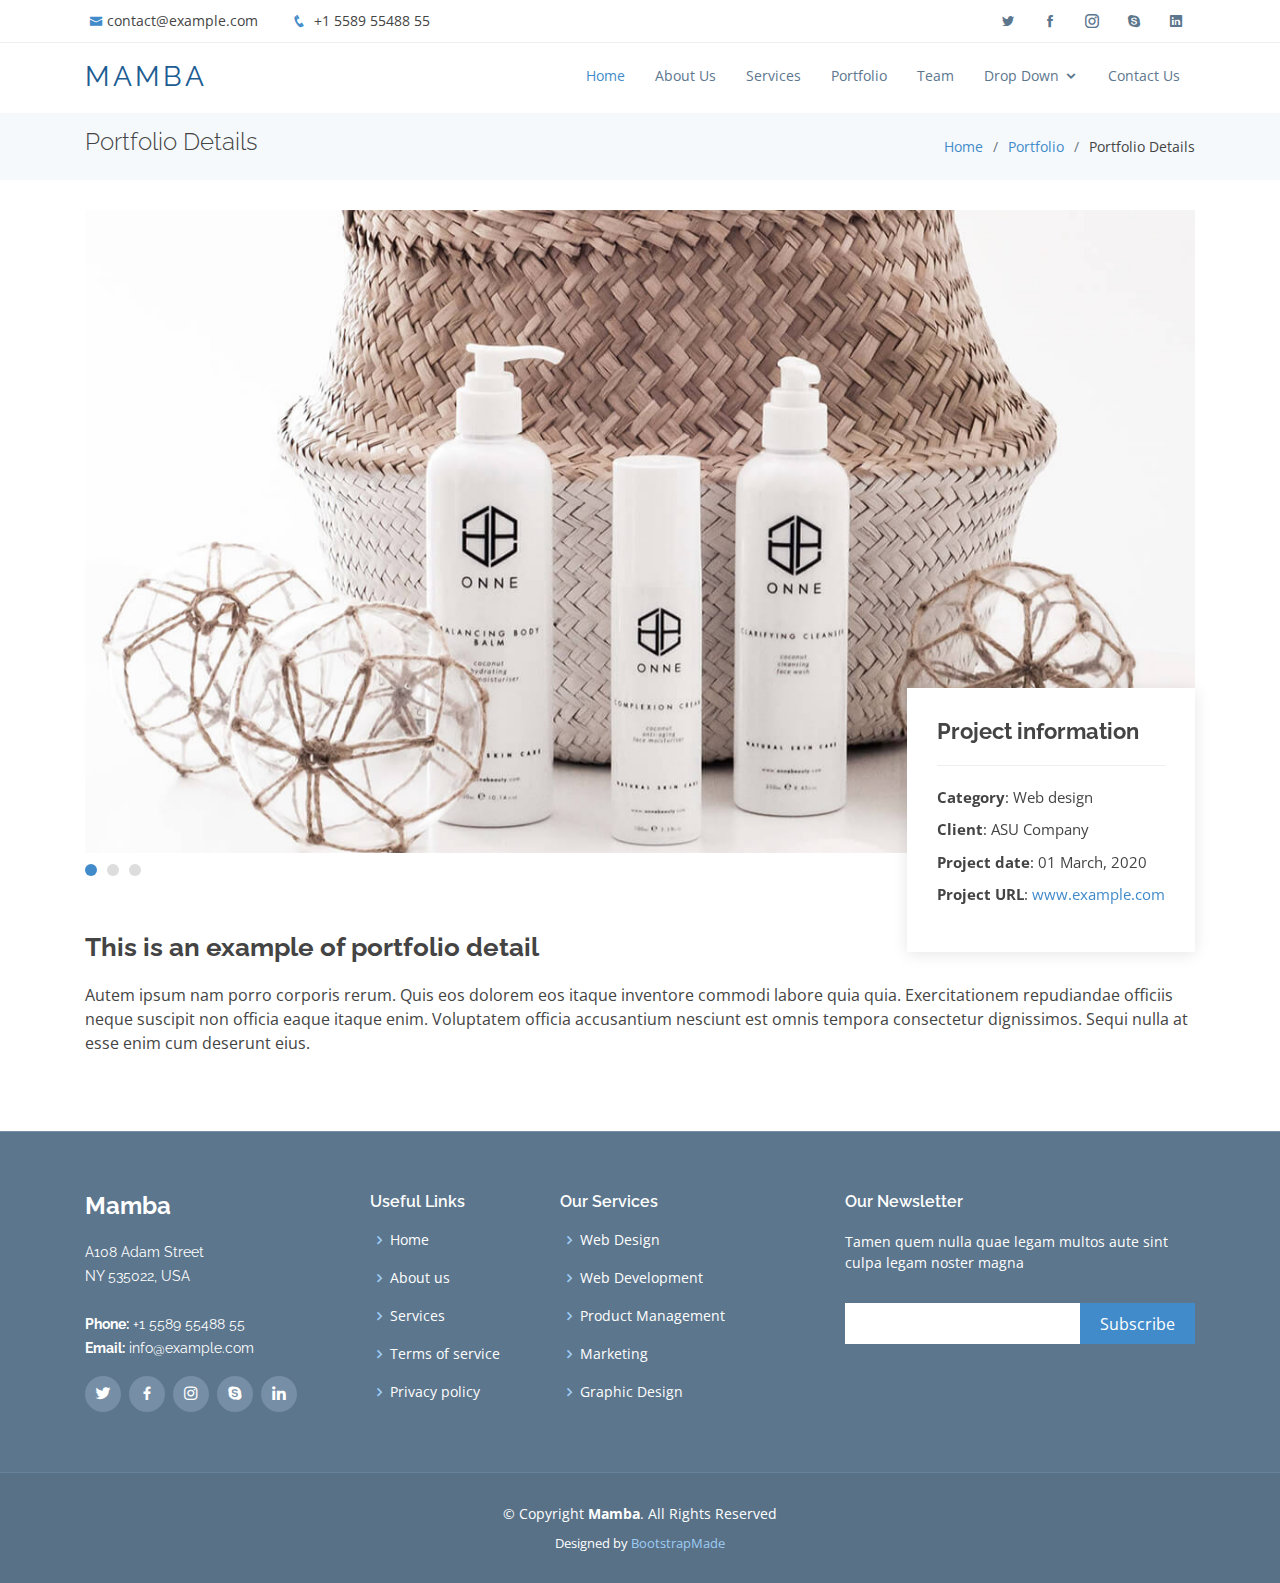
<file: portfolio-details.html>
<!DOCTYPE html>
<html lang="en">

<head>
  <meta charset="utf-8">
  <meta content="width=device-width, initial-scale=1.0" name="viewport">

  <title>Portfolio Details - Mamba Bootstrap Template</title>
  <meta content="" name="descriptison">
  <meta content="" name="keywords">

  <!-- Favicons -->
  <link href="assets/img/favicon.png" rel="icon">
  <link href="assets/img/apple-touch-icon.png" rel="apple-touch-icon">

  <!-- Google Fonts -->
  <link href="https://fonts.googleapis.com/css?family=Open+Sans:300,300i,400,400i,600,600i,700,700i|Raleway:300,300i,400,400i,600,600i,700,700i,900" rel="stylesheet">

  <!-- Vendor CSS Files -->
  <link href="assets/vendor/bootstrap/css/bootstrap.min.css" rel="stylesheet">
  <link href="assets/vendor/icofont/icofont.min.css" rel="stylesheet">
  <link href="assets/vendor/boxicons/css/boxicons.min.css" rel="stylesheet">
  <link href="assets/vendor/animate.css/animate.min.css" rel="stylesheet">
  <link href="assets/vendor/venobox/venobox.css" rel="stylesheet">
  <link href="assets/vendor/owl.carousel/assets/owl.carousel.min.css" rel="stylesheet">
  <link href="assets/vendor/aos/aos.css" rel="stylesheet">

  <!-- Template Main CSS File -->
  <link href="assets/css/style.css" rel="stylesheet">

  <!-- =======================================================
  * Template Name: Mamba - v2.4.0
  * Template URL: https://bootstrapmade.com/mamba-one-page-bootstrap-template-free/
  * Author: BootstrapMade.com
  * License: https://bootstrapmade.com/license/
  ======================================================== -->
</head>

<body>

  <!-- ======= Top Bar ======= -->
  <section id="topbar" class="d-none d-lg-block">
    <div class="container clearfix">
      <div class="contact-info float-left">
        <i class="icofont-envelope"></i><a href="mailto:contact@example.com">contact@example.com</a>
        <i class="icofont-phone"></i> +1 5589 55488 55
      </div>
      <div class="social-links float-right">
        <a href="#" class="twitter"><i class="icofont-twitter"></i></a>
        <a href="#" class="facebook"><i class="icofont-facebook"></i></a>
        <a href="#" class="instagram"><i class="icofont-instagram"></i></a>
        <a href="#" class="skype"><i class="icofont-skype"></i></a>
        <a href="#" class="linkedin"><i class="icofont-linkedin"></i></i></a>
      </div>
    </div>
  </section>

  <!-- ======= Header ======= -->
  <header id="header">
    <div class="container">

      <div class="logo float-left">
        <h1 class="text-light"><a href="index.html"><span>Mamba</span></a></h1>
        <!-- Uncomment below if you prefer to use an image logo -->
        <!-- <a href="index.html"><img src="assets/img/logo.png" alt="" class="img-fluid"></a>-->
      </div>

      <nav class="nav-menu float-right d-none d-lg-block">
        <ul>
          <li class="active"><a href="index.html">Home</a></li>
          <li><a href="#about">About Us</a></li>
          <li><a href="#services">Services</a></li>
          <li><a href="#portfolio">Portfolio</a></li>
          <li><a href="#team">Team</a></li>
          <li class="drop-down"><a href="">Drop Down</a>
            <ul>
              <li><a href="#">Drop Down 1</a></li>
              <li class="drop-down"><a href="#">Drop Down 2</a>
                <ul>
                  <li><a href="#">Deep Drop Down 1</a></li>
                  <li><a href="#">Deep Drop Down 2</a></li>
                  <li><a href="#">Deep Drop Down 3</a></li>
                  <li><a href="#">Deep Drop Down 4</a></li>
                  <li><a href="#">Deep Drop Down 5</a></li>
                </ul>
              </li>
              <li><a href="#">Drop Down 3</a></li>
              <li><a href="#">Drop Down 4</a></li>
              <li><a href="#">Drop Down 5</a></li>
            </ul>
          </li>
          <li><a href="#contact">Contact Us</a></li>
        </ul>
      </nav><!-- .nav-menu -->

    </div>
  </header><!-- End Header -->

  <main id="main">

    <!-- ======= Breadcrumbs Section ======= -->
    <section class="breadcrumbs">
      <div class="container">

        <div class="d-flex justify-content-between align-items-center">
          <h2>Portfolio Details</h2>
          <ol>
            <li><a href="index.html">Home</a></li>
            <li><a href="portfolio.html">Portfolio</a></li>
            <li>Portfolio Details</li>
          </ol>
        </div>

      </div>
    </section><!-- Breadcrumbs Section -->

    <!-- ======= Portfolio Details Section ======= -->
    <section class="portfolio-details">
      <div class="container">

        <div class="portfolio-details-container">

          <div class="owl-carousel portfolio-details-carousel">
            <img src="assets/img/portfolio/portfolio-details-1.jpg" class="img-fluid" alt="">
            <img src="assets/img/portfolio/portfolio-details-2.jpg" class="img-fluid" alt="">
            <img src="assets/img/portfolio/portfolio-details-3.jpg" class="img-fluid" alt="">
          </div>

          <div class="portfolio-info">
            <h3>Project information</h3>
            <ul>
              <li><strong>Category</strong>: Web design</li>
              <li><strong>Client</strong>: ASU Company</li>
              <li><strong>Project date</strong>: 01 March, 2020</li>
              <li><strong>Project URL</strong>: <a href="#">www.example.com</a></li>
            </ul>
          </div>

        </div>

        <div class="portfolio-description">
          <h2>This is an example of portfolio detail</h2>
          <p>
            Autem ipsum nam porro corporis rerum. Quis eos dolorem eos itaque inventore commodi labore quia quia. Exercitationem repudiandae officiis neque suscipit non officia eaque itaque enim. Voluptatem officia accusantium nesciunt est omnis tempora consectetur dignissimos. Sequi nulla at esse enim cum deserunt eius.
          </p>
        </div>
      </div>
    </section><!-- End Portfolio Details Section -->

  </main><!-- End #main -->

  <!-- ======= Footer ======= -->
  <footer id="footer">
    <div class="footer-top">
      <div class="container">
        <div class="row">

          <div class="col-lg-3 col-md-6 footer-info">
            <h3>Mamba</h3>
            <p>
              A108 Adam Street <br>
              NY 535022, USA<br><br>
              <strong>Phone:</strong> +1 5589 55488 55<br>
              <strong>Email:</strong> info@example.com<br>
            </p>
            <div class="social-links mt-3">
              <a href="#" class="twitter"><i class="bx bxl-twitter"></i></a>
              <a href="#" class="facebook"><i class="bx bxl-facebook"></i></a>
              <a href="#" class="instagram"><i class="bx bxl-instagram"></i></a>
              <a href="#" class="google-plus"><i class="bx bxl-skype"></i></a>
              <a href="#" class="linkedin"><i class="bx bxl-linkedin"></i></a>
            </div>
          </div>

          <div class="col-lg-2 col-md-6 footer-links">
            <h4>Useful Links</h4>
            <ul>
              <li><i class="bx bx-chevron-right"></i> <a href="#">Home</a></li>
              <li><i class="bx bx-chevron-right"></i> <a href="#">About us</a></li>
              <li><i class="bx bx-chevron-right"></i> <a href="#">Services</a></li>
              <li><i class="bx bx-chevron-right"></i> <a href="#">Terms of service</a></li>
              <li><i class="bx bx-chevron-right"></i> <a href="#">Privacy policy</a></li>
            </ul>
          </div>

          <div class="col-lg-3 col-md-6 footer-links">
            <h4>Our Services</h4>
            <ul>
              <li><i class="bx bx-chevron-right"></i> <a href="#">Web Design</a></li>
              <li><i class="bx bx-chevron-right"></i> <a href="#">Web Development</a></li>
              <li><i class="bx bx-chevron-right"></i> <a href="#">Product Management</a></li>
              <li><i class="bx bx-chevron-right"></i> <a href="#">Marketing</a></li>
              <li><i class="bx bx-chevron-right"></i> <a href="#">Graphic Design</a></li>
            </ul>
          </div>

          <div class="col-lg-4 col-md-6 footer-newsletter">
            <h4>Our Newsletter</h4>
            <p>Tamen quem nulla quae legam multos aute sint culpa legam noster magna</p>
            <form action="" method="post">
              <input type="email" name="email"><input type="submit" value="Subscribe">
            </form>

          </div>

        </div>
      </div>
    </div>

    <div class="container">
      <div class="copyright">
        &copy; Copyright <strong><span>Mamba</span></strong>. All Rights Reserved
      </div>
      <div class="credits">
        <!-- All the links in the footer should remain intact. -->
        <!-- You can delete the links only if you purchased the pro version. -->
        <!-- Licensing information: https://bootstrapmade.com/license/ -->
        <!-- Purchase the pro version with working PHP/AJAX contact form: https://bootstrapmade.com/mamba-one-page-bootstrap-template-free/ -->
        Designed by <a href="https://bootstrapmade.com/">BootstrapMade</a>
      </div>
    </div>
  </footer><!-- End Footer -->

  <a href="#" class="back-to-top"><i class="icofont-simple-up"></i></a>

  <!-- Vendor JS Files -->
  <script src="assets/vendor/jquery/jquery.min.js"></script>
  <script src="assets/vendor/bootstrap/js/bootstrap.bundle.min.js"></script>
  <script src="assets/vendor/jquery.easing/jquery.easing.min.js"></script>
  <script src="assets/vendor/php-email-form/validate.js"></script>
  <script src="assets/vendor/jquery-sticky/jquery.sticky.js"></script>
  <script src="assets/vendor/venobox/venobox.min.js"></script>
  <script src="assets/vendor/waypoints/jquery.waypoints.min.js"></script>
  <script src="assets/vendor/counterup/counterup.min.js"></script>
  <script src="assets/vendor/owl.carousel/owl.carousel.min.js"></script>
  <script src="assets/vendor/isotope-layout/isotope.pkgd.min.js"></script>
  <script src="assets/vendor/aos/aos.js"></script>

  <!-- Template Main JS File -->
  <script src="assets/js/main.js"></script>

</body>

</html>
</file>
<file: Mamba-Design1/assets/vendor/venobox/venobox.css>
/* ------ venobox.css --------*/
.vbox-overlay *, .vbox-overlay *:before, .vbox-overlay *:after{
    -webkit-backface-visibility: hidden;
    -webkit-box-sizing:border-box;
    -moz-box-sizing:border-box;
    box-sizing:border-box;
}
.vbox-overlay * { 
    -webkit-backface-visibility: visible;
    backface-visibility: visible;
}
.vbox-overlay{
    display: -webkit-flex;
    display: flex;
    -webkit-flex-direction: column;
    flex-direction: column;
    -webkit-justify-content: center;
    justify-content: center;
    -webkit-align-items: center;
    align-items: center;
    position: fixed;
    left: 0;
    top: 0;
    bottom: 0;
    right: 0;
    z-index: 999999;
}

/* ----- navigation ----- */
.vbox-title{
    width: 100%;
    height: 40px;
    float: left;
    text-align: center;
    line-height: 28px;
    font-size: 12px;
    padding: 6px 50px;
    overflow: hidden;
    position: fixed;
    display: none;
    left: 0;
    z-index: 89;
}
.vbox-close{
    cursor: pointer;
    position: fixed;
    top: -1px;
    right: 0;
    width: 50px;
    height: 40px;
    padding: 6px;
    display: block;
    background-position:10px center;
    overflow: hidden;
    font-size: 24px;
    line-height: 1;
    text-align: center;
    z-index: 99;
}
.vbox-left{
    cursor: pointer;
    position: fixed;
    left: 0;
    height: 40px;
    overflow: hidden;
    line-height: 28px;
    font-size: 12px;
    z-index: 99;
    display: flex;
    align-items:center;
}
.vbox-num{
    display: inline-block;
    margin: 6px 0 6px 15px;
}
/* ----- Social share ----- */
.vbox-share{
    line-height: 28px;
    font-size: 12px;
    overflow: hidden;
    position: fixed;
    left: 0;
    z-index: 98;
    display: flex;
    align-items:center;
    justify-content: center;
    width: 100%;
    text-align: center;
}
.vbox-share svg{
    max-height: 28px;
    width: 28px;
    z-index: 10;
    margin-left: 12px;
    margin-top: 6px;
    margin-bottom: 6px;
    vertical-align: middle;
}


/* ----- navigation ARROWS ----- */
.vbox-next, .vbox-prev{
    position: fixed;
    top: 50%;
    margin-top: -15px;
    overflow: hidden;
    cursor: pointer;
    display: block;
    width: 45px;
    height: 45px;
    z-index: 99;
}
.vbox-next span, .vbox-prev span{
    position: relative;
    width: 20px;
    height: 20px;
    border: 2px solid transparent;
    border-top-color: #B6B6B6;
    border-right-color: #B6B6B6;
    text-indent: -100px;
    position: absolute;
    top: 8px;
    display: block;
}
.vbox-prev{
    left: 15px;
}
.vbox-next{
    right: 15px;
}
.vbox-prev span{
    left: 10px;
    -ms-transform: rotate(-135deg);
    -webkit-transform: rotate(-135deg);
    transform: rotate(-135deg);
}
.vbox-next span{
    -ms-transform: rotate(45deg);
    -webkit-transform: rotate(45deg);
    transform: rotate(45deg);
    right: 10px;
}
/* ------- inline window ------ */
.vbox-inline{
    width: 420px;
    height: 315px;
    height: 70vh;
    padding: 10px;
    background: #fff;
    margin: 0 auto;
    overflow: auto;
    text-align: left;
}
/* ------- Video & iFrames window ------ */
.venoframe{
    max-width: 100%;
    width: 100%;
    border: none;
    width: 100%;
    height: 260px;
    height: 70vh;
}
.venoframe.vbvid{
    height: 260px;
}
@media (min-width: 768px) {
    .venoframe, .vbox-inline{
        width: 90%;
        height: 360px;
        height: 70vh;
    }
    .venoframe.vbvid{
        width: 640px;
        height: 360px;
    }
}
@media (min-width: 992px) {
    .venoframe, .vbox-inline{
        max-width: 1200px;
        width: 80%;
        height: 540px;
        height: 70vh;
    }
    .venoframe.vbvid{
        width: 960px;
        height: 540px;
    }
}
/* 
Please do NOT edit this part! 
or at least read this note: http://i.imgur.com/7C0ws9e.gif
*/
.vbox-open{
    overflow: hidden;
}
.vbox-container{
    position: absolute;
    left: 0;
    right: 0;
    top: 0;
    bottom: 0;
    overflow-x: hidden;
    overflow-y: scroll;
    overflow-scrolling: touch;
    -webkit-overflow-scrolling: touch;
    z-index: 20;
    max-height: 100%;

}

.vbox-content{
    text-align: center;
    float: left;
    width: 100%;
    position: relative;
    overflow: hidden;
    padding: 20px 4%;
}
.vbox-container img{
    max-width: 100%;
    height: auto;
}
.vbox-figlio{
    box-shadow: 0 0 12px rgba(0,0,0,0.19), 0 6px 6px rgba(0,0,0,0.23);
    max-width: 100%;
    text-align: initial;
}
img.vbox-figlio{
    -webkit-user-select: none;
-khtml-user-select: none;
-moz-user-select: none;
-o-user-select: none;
user-select: none;
}
.vbox-content.swipe-left{
    margin-left: -200px !important;
}
.vbox-content.swipe-right{
    margin-left: 200px !important;
}
.vbox-animated{
    webkit-transition: margin 300ms ease-out;
    transition: margin 300ms ease-out;
}

/* ---------- preloader ----------
 * SPINKIT 
 * http://tobiasahlin.com/spinkit/
-------------------------------- */
.sk-double-bounce,.sk-rotating-plane{width:40px;height:40px;margin:40px auto}.sk-rotating-plane{background-color:#333;-webkit-animation:sk-rotatePlane 1.2s infinite ease-in-out;animation:sk-rotatePlane 1.2s infinite ease-in-out}@-webkit-keyframes sk-rotatePlane{0%{-webkit-transform:perspective(120px) rotateX(0) rotateY(0);transform:perspective(120px) rotateX(0) rotateY(0)}50%{-webkit-transform:perspective(120px) rotateX(-180.1deg) rotateY(0);transform:perspective(120px) rotateX(-180.1deg) rotateY(0)}100%{-webkit-transform:perspective(120px) rotateX(-180deg) rotateY(-179.9deg);transform:perspective(120px) rotateX(-180deg) rotateY(-179.9deg)}}@keyframes sk-rotatePlane{0%{-webkit-transform:perspective(120px) rotateX(0) rotateY(0);transform:perspective(120px) rotateX(0) rotateY(0)}50%{-webkit-transform:perspective(120px) rotateX(-180.1deg) rotateY(0);transform:perspective(120px) rotateX(-180.1deg) rotateY(0)}100%{-webkit-transform:perspective(120px) rotateX(-180deg) rotateY(-179.9deg);transform:perspective(120px) rotateX(-180deg) rotateY(-179.9deg)}}.sk-double-bounce{position:relative}.sk-double-bounce .sk-child{width:100%;height:100%;border-radius:50%;background-color:#333;opacity:.6;position:absolute;top:0;left:0;-webkit-animation:sk-doubleBounce 2s infinite ease-in-out;animation:sk-doubleBounce 2s infinite ease-in-out}.sk-chasing-dots .sk-child,.sk-spinner-pulse,.sk-three-bounce .sk-child{background-color:#333;border-radius:100%}.sk-double-bounce .sk-double-bounce2{-webkit-animation-delay:-1s;animation-delay:-1s}@-webkit-keyframes sk-doubleBounce{0%,100%{-webkit-transform:scale(0);transform:scale(0)}50%{-webkit-transform:scale(1);transform:scale(1)}}@keyframes sk-doubleBounce{0%,100%{-webkit-transform:scale(0);transform:scale(0)}50%{-webkit-transform:scale(1);transform:scale(1)}}.sk-wave{margin:40px auto;width:50px;height:40px;text-align:center;font-size:10px}.sk-wave .sk-rect{background-color:#333;height:100%;width:6px;display:inline-block;-webkit-animation:sk-waveStretchDelay 1.2s infinite ease-in-out;animation:sk-waveStretchDelay 1.2s infinite ease-in-out}.sk-wave .sk-rect1{-webkit-animation-delay:-1.2s;animation-delay:-1.2s}.sk-wave .sk-rect2{-webkit-animation-delay:-1.1s;animation-delay:-1.1s}.sk-wave .sk-rect3{-webkit-animation-delay:-1s;animation-delay:-1s}.sk-wave .sk-rect4{-webkit-animation-delay:-.9s;animation-delay:-.9s}.sk-wave .sk-rect5{-webkit-animation-delay:-.8s;animation-delay:-.8s}@-webkit-keyframes sk-waveStretchDelay{0%,100%,40%{-webkit-transform:scaleY(.4);transform:scaleY(.4)}20%{-webkit-transform:scaleY(1);transform:scaleY(1)}}@keyframes sk-waveStretchDelay{0%,100%,40%{-webkit-transform:scaleY(.4);transform:scaleY(.4)}20%{-webkit-transform:scaleY(1);transform:scaleY(1)}}.sk-wandering-cubes{margin:40px auto;width:40px;height:40px;position:relative}.sk-wandering-cubes .sk-cube{background-color:#333;width:10px;height:10px;position:absolute;top:0;left:0;-webkit-animation:sk-wanderingCube 1.8s ease-in-out -1.8s infinite both;animation:sk-wanderingCube 1.8s ease-in-out -1.8s infinite both}.sk-chasing-dots,.sk-spinner-pulse{width:40px;height:40px;margin:40px auto}.sk-wandering-cubes .sk-cube2{-webkit-animation-delay:-.9s;animation-delay:-.9s}@-webkit-keyframes sk-wanderingCube{0%{-webkit-transform:rotate(0);transform:rotate(0)}25%{-webkit-transform:translateX(30px) rotate(-90deg) scale(.5);transform:translateX(30px) rotate(-90deg) scale(.5)}50%{-webkit-transform:translateX(30px) translateY(30px) rotate(-179deg);transform:translateX(30px) translateY(30px) rotate(-179deg)}50.1%{-webkit-transform:translateX(30px) translateY(30px) rotate(-180deg);transform:translateX(30px) translateY(30px) rotate(-180deg)}75%{-webkit-transform:translateX(0) translateY(30px) rotate(-270deg) scale(.5);transform:translateX(0) translateY(30px) rotate(-270deg) scale(.5)}100%{-webkit-transform:rotate(-360deg);transform:rotate(-360deg)}}@keyframes sk-wanderingCube{0%{-webkit-transform:rotate(0);transform:rotate(0)}25%{-webkit-transform:translateX(30px) rotate(-90deg) scale(.5);transform:translateX(30px) rotate(-90deg) scale(.5)}50%{-webkit-transform:translateX(30px) translateY(30px) rotate(-179deg);transform:translateX(30px) translateY(30px) rotate(-179deg)}50.1%{-webkit-transform:translateX(30px) translateY(30px) rotate(-180deg);transform:translateX(30px) translateY(30px) rotate(-180deg)}75%{-webkit-transform:translateX(0) translateY(30px) rotate(-270deg) scale(.5);transform:translateX(0) translateY(30px) rotate(-270deg) scale(.5)}100%{-webkit-transform:rotate(-360deg);transform:rotate(-360deg)}}.sk-spinner-pulse{-webkit-animation:sk-pulseScaleOut 1s infinite ease-in-out;animation:sk-pulseScaleOut 1s infinite ease-in-out}@-webkit-keyframes sk-pulseScaleOut{0%{-webkit-transform:scale(0);transform:scale(0)}100%{-webkit-transform:scale(1);transform:scale(1);opacity:0}}@keyframes sk-pulseScaleOut{0%{-webkit-transform:scale(0);transform:scale(0)}100%{-webkit-transform:scale(1);transform:scale(1);opacity:0}}.sk-chasing-dots{position:relative;text-align:center;-webkit-animation:sk-chasingDotsRotate 2s infinite linear;animation:sk-chasingDotsRotate 2s infinite linear}.sk-chasing-dots .sk-child{width:60%;height:60%;display:inline-block;position:absolute;top:0;-webkit-animation:sk-chasingDotsBounce 2s infinite ease-in-out;animation:sk-chasingDotsBounce 2s infinite ease-in-out}.sk-chasing-dots .sk-dot2{top:auto;bottom:0;-webkit-animation-delay:-1s;animation-delay:-1s}@-webkit-keyframes sk-chasingDotsRotate{100%{-webkit-transform:rotate(360deg);transform:rotate(360deg)}}@keyframes sk-chasingDotsRotate{100%{-webkit-transform:rotate(360deg);transform:rotate(360deg)}}@-webkit-keyframes sk-chasingDotsBounce{0%,100%{-webkit-transform:scale(0);transform:scale(0)}50%{-webkit-transform:scale(1);transform:scale(1)}}@keyframes sk-chasingDotsBounce{0%,100%{-webkit-transform:scale(0);transform:scale(0)}50%{-webkit-transform:scale(1);transform:scale(1)}}.sk-three-bounce{margin:40px auto;width:80px;text-align:center}.sk-three-bounce .sk-child{width:20px;height:20px;display:inline-block;-webkit-animation:sk-three-bounce 1.4s ease-in-out 0s infinite both;animation:sk-three-bounce 1.4s ease-in-out 0s infinite both}.sk-circle .sk-child:before,.sk-fading-circle .sk-circle:before{display:block;border-radius:100%;content:'';background-color:#333}.sk-three-bounce .sk-bounce1{-webkit-animation-delay:-.32s;animation-delay:-.32s}.sk-three-bounce .sk-bounce2{-webkit-animation-delay:-.16s;animation-delay:-.16s}@-webkit-keyframes sk-three-bounce{0%,100%,80%{-webkit-transform:scale(0);transform:scale(0)}40%{-webkit-transform:scale(1);transform:scale(1)}}@keyframes sk-three-bounce{0%,100%,80%{-webkit-transform:scale(0);transform:scale(0)}40%{-webkit-transform:scale(1);transform:scale(1)}}.sk-circle{margin:40px auto;width:40px;height:40px;position:relative}.sk-circle .sk-child{width:100%;height:100%;position:absolute;left:0;top:0}.sk-circle .sk-child:before{margin:0 auto;width:15%;height:15%;-webkit-animation:sk-circleBounceDelay 1.2s infinite ease-in-out both;animation:sk-circleBounceDelay 1.2s infinite ease-in-out both}.sk-circle .sk-circle2{-webkit-transform:rotate(30deg);-ms-transform:rotate(30deg);transform:rotate(30deg)}.sk-circle .sk-circle3{-webkit-transform:rotate(60deg);-ms-transform:rotate(60deg);transform:rotate(60deg)}.sk-circle .sk-circle4{-webkit-transform:rotate(90deg);-ms-transform:rotate(90deg);transform:rotate(90deg)}.sk-circle .sk-circle5{-webkit-transform:rotate(120deg);-ms-transform:rotate(120deg);transform:rotate(120deg)}.sk-circle .sk-circle6{-webkit-transform:rotate(150deg);-ms-transform:rotate(150deg);transform:rotate(150deg)}.sk-circle .sk-circle7{-webkit-transform:rotate(180deg);-ms-transform:rotate(180deg);transform:rotate(180deg)}.sk-circle .sk-circle8{-webkit-transform:rotate(210deg);-ms-transform:rotate(210deg);transform:rotate(210deg)}.sk-circle .sk-circle9{-webkit-transform:rotate(240deg);-ms-transform:rotate(240deg);transform:rotate(240deg)}.sk-circle .sk-circle10{-webkit-transform:rotate(270deg);-ms-transform:rotate(270deg);transform:rotate(270deg)}.sk-circle .sk-circle11{-webkit-transform:rotate(300deg);-ms-transform:rotate(300deg);transform:rotate(300deg)}.sk-circle .sk-circle12{-webkit-transform:rotate(330deg);-ms-transform:rotate(330deg);transform:rotate(330deg)}.sk-circle .sk-circle2:before{-webkit-animation-delay:-1.1s;animation-delay:-1.1s}.sk-circle .sk-circle3:before{-webkit-animation-delay:-1s;animation-delay:-1s}.sk-circle .sk-circle4:before{-webkit-animation-delay:-.9s;animation-delay:-.9s}.sk-circle .sk-circle5:before{-webkit-animation-delay:-.8s;animation-delay:-.8s}.sk-circle .sk-circle6:before{-webkit-animation-delay:-.7s;animation-delay:-.7s}.sk-circle .sk-circle7:before{-webkit-animation-delay:-.6s;animation-delay:-.6s}.sk-circle .sk-circle8:before{-webkit-animation-delay:-.5s;animation-delay:-.5s}.sk-circle .sk-circle9:before{-webkit-animation-delay:-.4s;animation-delay:-.4s}.sk-circle .sk-circle10:before{-webkit-animation-delay:-.3s;animation-delay:-.3s}.sk-circle .sk-circle11:before{-webkit-animation-delay:-.2s;animation-delay:-.2s}.sk-circle .sk-circle12:before{-webkit-animation-delay:-.1s;animation-delay:-.1s}@-webkit-keyframes sk-circleBounceDelay{0%,100%,80%{-webkit-transform:scale(0);transform:scale(0)}40%{-webkit-transform:scale(1);transform:scale(1)}}@keyframes sk-circleBounceDelay{0%,100%,80%{-webkit-transform:scale(0);transform:scale(0)}40%{-webkit-transform:scale(1);transform:scale(1)}}.sk-cube-grid{width:40px;height:40px;margin:40px auto}.sk-cube-grid .sk-cube{width:33.33%;height:33.33%;background-color:#333;float:left;-webkit-animation:sk-cubeGridScaleDelay 1.3s infinite ease-in-out;animation:sk-cubeGridScaleDelay 1.3s infinite ease-in-out}.sk-cube-grid .sk-cube1{-webkit-animation-delay:.2s;animation-delay:.2s}.sk-cube-grid .sk-cube2{-webkit-animation-delay:.3s;animation-delay:.3s}.sk-cube-grid .sk-cube3{-webkit-animation-delay:.4s;animation-delay:.4s}.sk-cube-grid .sk-cube4{-webkit-animation-delay:.1s;animation-delay:.1s}.sk-cube-grid .sk-cube5{-webkit-animation-delay:.2s;animation-delay:.2s}.sk-cube-grid .sk-cube6{-webkit-animation-delay:.3s;animation-delay:.3s}.sk-cube-grid .sk-cube7{-webkit-animation-delay:0ms;animation-delay:0ms}.sk-cube-grid .sk-cube8{-webkit-animation-delay:.1s;animation-delay:.1s}.sk-cube-grid .sk-cube9{-webkit-animation-delay:.2s;animation-delay:.2s}@-webkit-keyframes sk-cubeGridScaleDelay{0%,100%,70%{-webkit-transform:scale3D(1,1,1);transform:scale3D(1,1,1)}35%{-webkit-transform:scale3D(0,0,1);transform:scale3D(0,0,1)}}@keyframes sk-cubeGridScaleDelay{0%,100%,70%{-webkit-transform:scale3D(1,1,1);transform:scale3D(1,1,1)}35%{-webkit-transform:scale3D(0,0,1);transform:scale3D(0,0,1)}}.sk-fading-circle{margin:40px auto;width:40px;height:40px;position:relative}.sk-fading-circle .sk-circle{width:100%;height:100%;position:absolute;left:0;top:0}.sk-fading-circle .sk-circle:before{margin:0 auto;width:15%;height:15%;-webkit-animation:sk-circleFadeDelay 1.2s infinite ease-in-out both;animation:sk-circleFadeDelay 1.2s infinite ease-in-out both}.sk-fading-circle .sk-circle2{-webkit-transform:rotate(30deg);-ms-transform:rotate(30deg);transform:rotate(30deg)}.sk-fading-circle .sk-circle3{-webkit-transform:rotate(60deg);-ms-transform:rotate(60deg);transform:rotate(60deg)}.sk-fading-circle .sk-circle4{-webkit-transform:rotate(90deg);-ms-transform:rotate(90deg);transform:rotate(90deg)}.sk-fading-circle .sk-circle5{-webkit-transform:rotate(120deg);-ms-transform:rotate(120deg);transform:rotate(120deg)}.sk-fading-circle .sk-circle6{-webkit-transform:rotate(150deg);-ms-transform:rotate(150deg);transform:rotate(150deg)}.sk-fading-circle .sk-circle7{-webkit-transform:rotate(180deg);-ms-transform:rotate(180deg);transform:rotate(180deg)}.sk-fading-circle .sk-circle8{-webkit-transform:rotate(210deg);-ms-transform:rotate(210deg);transform:rotate(210deg)}.sk-fading-circle .sk-circle9{-webkit-transform:rotate(240deg);-ms-transform:rotate(240deg);transform:rotate(240deg)}.sk-fading-circle .sk-circle10{-webkit-transform:rotate(270deg);-ms-transform:rotate(270deg);transform:rotate(270deg)}.sk-fading-circle .sk-circle11{-webkit-transform:rotate(300deg);-ms-transform:rotate(300deg);transform:rotate(300deg)}.sk-fading-circle .sk-circle12{-webkit-transform:rotate(330deg);-ms-transform:rotate(330deg);transform:rotate(330deg)}.sk-fading-circle .sk-circle2:before{-webkit-animation-delay:-1.1s;animation-delay:-1.1s}.sk-fading-circle .sk-circle3:before{-webkit-animation-delay:-1s;animation-delay:-1s}.sk-fading-circle .sk-circle4:before{-webkit-animation-delay:-.9s;animation-delay:-.9s}.sk-fading-circle .sk-circle5:before{-webkit-animation-delay:-.8s;animation-delay:-.8s}.sk-fading-circle .sk-circle6:before{-webkit-animation-delay:-.7s;animation-delay:-.7s}.sk-fading-circle .sk-circle7:before{-webkit-animation-delay:-.6s;animation-delay:-.6s}.sk-fading-circle .sk-circle8:before{-webkit-animation-delay:-.5s;animation-delay:-.5s}.sk-fading-circle .sk-circle9:before{-webkit-animation-delay:-.4s;animation-delay:-.4s}.sk-fading-circle .sk-circle10:before{-webkit-animation-delay:-.3s;animation-delay:-.3s}.sk-fading-circle .sk-circle11:before{-webkit-animation-delay:-.2s;animation-delay:-.2s}.sk-fading-circle .sk-circle12:before{-webkit-animation-delay:-.1s;animation-delay:-.1s}@-webkit-keyframes sk-circleFadeDelay{0%,100%,39%{opacity:0}40%{opacity:1}}@keyframes sk-circleFadeDelay{0%,100%,39%{opacity:0}40%{opacity:1}}.sk-folding-cube{margin:40px auto;width:40px;height:40px;position:relative;-webkit-transform:rotateZ(45deg);transform:rotateZ(45deg)}.sk-folding-cube .sk-cube{float:left;width:50%;height:50%;position:relative;-webkit-transform:scale(1.1);-ms-transform:scale(1.1);transform:scale(1.1)}.sk-folding-cube .sk-cube:before{content:'';position:absolute;top:0;left:0;width:100%;height:100%;background-color:#333;-webkit-animation:sk-foldCubeAngle 2.4s infinite linear both;animation:sk-foldCubeAngle 2.4s infinite linear both;-webkit-transform-origin:100% 100%;-ms-transform-origin:100% 100%;transform-origin:100% 100%}.sk-folding-cube .sk-cube2{-webkit-transform:scale(1.1) rotateZ(90deg);transform:scale(1.1) rotateZ(90deg)}.sk-folding-cube .sk-cube3{-webkit-transform:scale(1.1) rotateZ(180deg);transform:scale(1.1) rotateZ(180deg)}.sk-folding-cube .sk-cube4{-webkit-transform:scale(1.1) rotateZ(270deg);transform:scale(1.1) rotateZ(270deg)}.sk-folding-cube .sk-cube2:before{-webkit-animation-delay:.3s;animation-delay:.3s}.sk-folding-cube .sk-cube3:before{-webkit-animation-delay:.6s;animation-delay:.6s}.sk-folding-cube .sk-cube4:before{-webkit-animation-delay:.9s;animation-delay:.9s}@-webkit-keyframes sk-foldCubeAngle{0%,10%{-webkit-transform:perspective(140px) rotateX(-180deg);transform:perspective(140px) rotateX(-180deg);opacity:0}25%,75%{-webkit-transform:perspective(140px) rotateX(0);transform:perspective(140px) rotateX(0);opacity:1}100%,90%{-webkit-transform:perspective(140px) rotateY(180deg);transform:perspective(140px) rotateY(180deg);opacity:0}}@keyframes sk-foldCubeAngle{0%,10%{-webkit-transform:perspective(140px) rotateX(-180deg);transform:perspective(140px) rotateX(-180deg);opacity:0}25%,75%{-webkit-transform:perspective(140px) rotateX(0);transform:perspective(140px) rotateX(0);opacity:1}100%,90%{-webkit-transform:perspective(140px) rotateY(180deg);transform:perspective(140px) rotateY(180deg);opacity:0}}
</file>
<file: assets/vendor/venobox/venobox.css>
/* ------ venobox.css --------*/
.vbox-overlay *, .vbox-overlay *:before, .vbox-overlay *:after{
    -webkit-backface-visibility: hidden;
    -webkit-box-sizing:border-box;
    -moz-box-sizing:border-box;
    box-sizing:border-box;
}
.vbox-overlay * { 
    -webkit-backface-visibility: visible;
    backface-visibility: visible;
}
.vbox-overlay{
    display: -webkit-flex;
    display: flex;
    -webkit-flex-direction: column;
    flex-direction: column;
    -webkit-justify-content: center;
    justify-content: center;
    -webkit-align-items: center;
    align-items: center;
    position: fixed;
    left: 0;
    top: 0;
    bottom: 0;
    right: 0;
    z-index: 999999;
}

/* ----- navigation ----- */
.vbox-title{
    width: 100%;
    height: 40px;
    float: left;
    text-align: center;
    line-height: 28px;
    font-size: 12px;
    padding: 6px 50px;
    overflow: hidden;
    position: fixed;
    display: none;
    left: 0;
    z-index: 89;
}
.vbox-close{
    cursor: pointer;
    position: fixed;
    top: -1px;
    right: 0;
    width: 50px;
    height: 40px;
    padding: 6px;
    display: block;
    background-position:10px center;
    overflow: hidden;
    font-size: 24px;
    line-height: 1;
    text-align: center;
    z-index: 99;
}
.vbox-left{
    cursor: pointer;
    position: fixed;
    left: 0;
    height: 40px;
    overflow: hidden;
    line-height: 28px;
    font-size: 12px;
    z-index: 99;
    display: flex;
    align-items:center;
}
.vbox-num{
    display: inline-block;
    margin: 6px 0 6px 15px;
}
/* ----- Social share ----- */
.vbox-share{
    line-height: 28px;
    font-size: 12px;
    overflow: hidden;
    position: fixed;
    left: 0;
    z-index: 98;
    display: flex;
    align-items:center;
    justify-content: center;
    width: 100%;
    text-align: center;
}
.vbox-share svg{
    max-height: 28px;
    width: 28px;
    z-index: 10;
    margin-left: 12px;
    margin-top: 6px;
    margin-bottom: 6px;
    vertical-align: middle;
}


/* ----- navigation ARROWS ----- */
.vbox-next, .vbox-prev{
    position: fixed;
    top: 50%;
    margin-top: -15px;
    overflow: hidden;
    cursor: pointer;
    display: block;
    width: 45px;
    height: 45px;
    z-index: 99;
}
.vbox-next span, .vbox-prev span{
    position: relative;
    width: 20px;
    height: 20px;
    border: 2px solid transparent;
    border-top-color: #B6B6B6;
    border-right-color: #B6B6B6;
    text-indent: -100px;
    position: absolute;
    top: 8px;
    display: block;
}
.vbox-prev{
    left: 15px;
}
.vbox-next{
    right: 15px;
}
.vbox-prev span{
    left: 10px;
    -ms-transform: rotate(-135deg);
    -webkit-transform: rotate(-135deg);
    transform: rotate(-135deg);
}
.vbox-next span{
    -ms-transform: rotate(45deg);
    -webkit-transform: rotate(45deg);
    transform: rotate(45deg);
    right: 10px;
}
/* ------- inline window ------ */
.vbox-inline{
    width: 420px;
    height: 315px;
    height: 70vh;
    padding: 10px;
    background: #fff;
    margin: 0 auto;
    overflow: auto;
    text-align: left;
}
/* ------- Video & iFrames window ------ */
.venoframe{
    max-width: 100%;
    width: 100%;
    border: none;
    width: 100%;
    height: 260px;
    height: 70vh;
}
.venoframe.vbvid{
    height: 260px;
}
@media (min-width: 768px) {
    .venoframe, .vbox-inline{
        width: 90%;
        height: 360px;
        height: 70vh;
    }
    .venoframe.vbvid{
        width: 640px;
        height: 360px;
    }
}
@media (min-width: 992px) {
    .venoframe, .vbox-inline{
        max-width: 1200px;
        width: 80%;
        height: 540px;
        height: 70vh;
    }
    .venoframe.vbvid{
        width: 960px;
        height: 540px;
    }
}
/* 
Please do NOT edit this part! 
or at least read this note: http://i.imgur.com/7C0ws9e.gif
*/
.vbox-open{
    overflow: hidden;
}
.vbox-container{
    position: absolute;
    left: 0;
    right: 0;
    top: 0;
    bottom: 0;
    overflow-x: hidden;
    overflow-y: scroll;
    overflow-scrolling: touch;
    -webkit-overflow-scrolling: touch;
    z-index: 20;
    max-height: 100%;

}

.vbox-content{
    text-align: center;
    float: left;
    width: 100%;
    position: relative;
    overflow: hidden;
    padding: 20px 4%;
}
.vbox-container img{
    max-width: 100%;
    height: auto;
}
.vbox-figlio{
    box-shadow: 0 0 12px rgba(0,0,0,0.19), 0 6px 6px rgba(0,0,0,0.23);
    max-width: 100%;
    text-align: initial;
}
img.vbox-figlio{
    -webkit-user-select: none;
-khtml-user-select: none;
-moz-user-select: none;
-o-user-select: none;
user-select: none;
}
.vbox-content.swipe-left{
    margin-left: -200px !important;
}
.vbox-content.swipe-right{
    margin-left: 200px !important;
}
.vbox-animated{
    webkit-transition: margin 300ms ease-out;
    transition: margin 300ms ease-out;
}

/* ---------- preloader ----------
 * SPINKIT 
 * http://tobiasahlin.com/spinkit/
-------------------------------- */
.sk-double-bounce,.sk-rotating-plane{width:40px;height:40px;margin:40px auto}.sk-rotating-plane{background-color:#333;-webkit-animation:sk-rotatePlane 1.2s infinite ease-in-out;animation:sk-rotatePlane 1.2s infinite ease-in-out}@-webkit-keyframes sk-rotatePlane{0%{-webkit-transform:perspective(120px) rotateX(0) rotateY(0);transform:perspective(120px) rotateX(0) rotateY(0)}50%{-webkit-transform:perspective(120px) rotateX(-180.1deg) rotateY(0);transform:perspective(120px) rotateX(-180.1deg) rotateY(0)}100%{-webkit-transform:perspective(120px) rotateX(-180deg) rotateY(-179.9deg);transform:perspective(120px) rotateX(-180deg) rotateY(-179.9deg)}}@keyframes sk-rotatePlane{0%{-webkit-transform:perspective(120px) rotateX(0) rotateY(0);transform:perspective(120px) rotateX(0) rotateY(0)}50%{-webkit-transform:perspective(120px) rotateX(-180.1deg) rotateY(0);transform:perspective(120px) rotateX(-180.1deg) rotateY(0)}100%{-webkit-transform:perspective(120px) rotateX(-180deg) rotateY(-179.9deg);transform:perspective(120px) rotateX(-180deg) rotateY(-179.9deg)}}.sk-double-bounce{position:relative}.sk-double-bounce .sk-child{width:100%;height:100%;border-radius:50%;background-color:#333;opacity:.6;position:absolute;top:0;left:0;-webkit-animation:sk-doubleBounce 2s infinite ease-in-out;animation:sk-doubleBounce 2s infinite ease-in-out}.sk-chasing-dots .sk-child,.sk-spinner-pulse,.sk-three-bounce .sk-child{background-color:#333;border-radius:100%}.sk-double-bounce .sk-double-bounce2{-webkit-animation-delay:-1s;animation-delay:-1s}@-webkit-keyframes sk-doubleBounce{0%,100%{-webkit-transform:scale(0);transform:scale(0)}50%{-webkit-transform:scale(1);transform:scale(1)}}@keyframes sk-doubleBounce{0%,100%{-webkit-transform:scale(0);transform:scale(0)}50%{-webkit-transform:scale(1);transform:scale(1)}}.sk-wave{margin:40px auto;width:50px;height:40px;text-align:center;font-size:10px}.sk-wave .sk-rect{background-color:#333;height:100%;width:6px;display:inline-block;-webkit-animation:sk-waveStretchDelay 1.2s infinite ease-in-out;animation:sk-waveStretchDelay 1.2s infinite ease-in-out}.sk-wave .sk-rect1{-webkit-animation-delay:-1.2s;animation-delay:-1.2s}.sk-wave .sk-rect2{-webkit-animation-delay:-1.1s;animation-delay:-1.1s}.sk-wave .sk-rect3{-webkit-animation-delay:-1s;animation-delay:-1s}.sk-wave .sk-rect4{-webkit-animation-delay:-.9s;animation-delay:-.9s}.sk-wave .sk-rect5{-webkit-animation-delay:-.8s;animation-delay:-.8s}@-webkit-keyframes sk-waveStretchDelay{0%,100%,40%{-webkit-transform:scaleY(.4);transform:scaleY(.4)}20%{-webkit-transform:scaleY(1);transform:scaleY(1)}}@keyframes sk-waveStretchDelay{0%,100%,40%{-webkit-transform:scaleY(.4);transform:scaleY(.4)}20%{-webkit-transform:scaleY(1);transform:scaleY(1)}}.sk-wandering-cubes{margin:40px auto;width:40px;height:40px;position:relative}.sk-wandering-cubes .sk-cube{background-color:#333;width:10px;height:10px;position:absolute;top:0;left:0;-webkit-animation:sk-wanderingCube 1.8s ease-in-out -1.8s infinite both;animation:sk-wanderingCube 1.8s ease-in-out -1.8s infinite both}.sk-chasing-dots,.sk-spinner-pulse{width:40px;height:40px;margin:40px auto}.sk-wandering-cubes .sk-cube2{-webkit-animation-delay:-.9s;animation-delay:-.9s}@-webkit-keyframes sk-wanderingCube{0%{-webkit-transform:rotate(0);transform:rotate(0)}25%{-webkit-transform:translateX(30px) rotate(-90deg) scale(.5);transform:translateX(30px) rotate(-90deg) scale(.5)}50%{-webkit-transform:translateX(30px) translateY(30px) rotate(-179deg);transform:translateX(30px) translateY(30px) rotate(-179deg)}50.1%{-webkit-transform:translateX(30px) translateY(30px) rotate(-180deg);transform:translateX(30px) translateY(30px) rotate(-180deg)}75%{-webkit-transform:translateX(0) translateY(30px) rotate(-270deg) scale(.5);transform:translateX(0) translateY(30px) rotate(-270deg) scale(.5)}100%{-webkit-transform:rotate(-360deg);transform:rotate(-360deg)}}@keyframes sk-wanderingCube{0%{-webkit-transform:rotate(0);transform:rotate(0)}25%{-webkit-transform:translateX(30px) rotate(-90deg) scale(.5);transform:translateX(30px) rotate(-90deg) scale(.5)}50%{-webkit-transform:translateX(30px) translateY(30px) rotate(-179deg);transform:translateX(30px) translateY(30px) rotate(-179deg)}50.1%{-webkit-transform:translateX(30px) translateY(30px) rotate(-180deg);transform:translateX(30px) translateY(30px) rotate(-180deg)}75%{-webkit-transform:translateX(0) translateY(30px) rotate(-270deg) scale(.5);transform:translateX(0) translateY(30px) rotate(-270deg) scale(.5)}100%{-webkit-transform:rotate(-360deg);transform:rotate(-360deg)}}.sk-spinner-pulse{-webkit-animation:sk-pulseScaleOut 1s infinite ease-in-out;animation:sk-pulseScaleOut 1s infinite ease-in-out}@-webkit-keyframes sk-pulseScaleOut{0%{-webkit-transform:scale(0);transform:scale(0)}100%{-webkit-transform:scale(1);transform:scale(1);opacity:0}}@keyframes sk-pulseScaleOut{0%{-webkit-transform:scale(0);transform:scale(0)}100%{-webkit-transform:scale(1);transform:scale(1);opacity:0}}.sk-chasing-dots{position:relative;text-align:center;-webkit-animation:sk-chasingDotsRotate 2s infinite linear;animation:sk-chasingDotsRotate 2s infinite linear}.sk-chasing-dots .sk-child{width:60%;height:60%;display:inline-block;position:absolute;top:0;-webkit-animation:sk-chasingDotsBounce 2s infinite ease-in-out;animation:sk-chasingDotsBounce 2s infinite ease-in-out}.sk-chasing-dots .sk-dot2{top:auto;bottom:0;-webkit-animation-delay:-1s;animation-delay:-1s}@-webkit-keyframes sk-chasingDotsRotate{100%{-webkit-transform:rotate(360deg);transform:rotate(360deg)}}@keyframes sk-chasingDotsRotate{100%{-webkit-transform:rotate(360deg);transform:rotate(360deg)}}@-webkit-keyframes sk-chasingDotsBounce{0%,100%{-webkit-transform:scale(0);transform:scale(0)}50%{-webkit-transform:scale(1);transform:scale(1)}}@keyframes sk-chasingDotsBounce{0%,100%{-webkit-transform:scale(0);transform:scale(0)}50%{-webkit-transform:scale(1);transform:scale(1)}}.sk-three-bounce{margin:40px auto;width:80px;text-align:center}.sk-three-bounce .sk-child{width:20px;height:20px;display:inline-block;-webkit-animation:sk-three-bounce 1.4s ease-in-out 0s infinite both;animation:sk-three-bounce 1.4s ease-in-out 0s infinite both}.sk-circle .sk-child:before,.sk-fading-circle .sk-circle:before{display:block;border-radius:100%;content:'';background-color:#333}.sk-three-bounce .sk-bounce1{-webkit-animation-delay:-.32s;animation-delay:-.32s}.sk-three-bounce .sk-bounce2{-webkit-animation-delay:-.16s;animation-delay:-.16s}@-webkit-keyframes sk-three-bounce{0%,100%,80%{-webkit-transform:scale(0);transform:scale(0)}40%{-webkit-transform:scale(1);transform:scale(1)}}@keyframes sk-three-bounce{0%,100%,80%{-webkit-transform:scale(0);transform:scale(0)}40%{-webkit-transform:scale(1);transform:scale(1)}}.sk-circle{margin:40px auto;width:40px;height:40px;position:relative}.sk-circle .sk-child{width:100%;height:100%;position:absolute;left:0;top:0}.sk-circle .sk-child:before{margin:0 auto;width:15%;height:15%;-webkit-animation:sk-circleBounceDelay 1.2s infinite ease-in-out both;animation:sk-circleBounceDelay 1.2s infinite ease-in-out both}.sk-circle .sk-circle2{-webkit-transform:rotate(30deg);-ms-transform:rotate(30deg);transform:rotate(30deg)}.sk-circle .sk-circle3{-webkit-transform:rotate(60deg);-ms-transform:rotate(60deg);transform:rotate(60deg)}.sk-circle .sk-circle4{-webkit-transform:rotate(90deg);-ms-transform:rotate(90deg);transform:rotate(90deg)}.sk-circle .sk-circle5{-webkit-transform:rotate(120deg);-ms-transform:rotate(120deg);transform:rotate(120deg)}.sk-circle .sk-circle6{-webkit-transform:rotate(150deg);-ms-transform:rotate(150deg);transform:rotate(150deg)}.sk-circle .sk-circle7{-webkit-transform:rotate(180deg);-ms-transform:rotate(180deg);transform:rotate(180deg)}.sk-circle .sk-circle8{-webkit-transform:rotate(210deg);-ms-transform:rotate(210deg);transform:rotate(210deg)}.sk-circle .sk-circle9{-webkit-transform:rotate(240deg);-ms-transform:rotate(240deg);transform:rotate(240deg)}.sk-circle .sk-circle10{-webkit-transform:rotate(270deg);-ms-transform:rotate(270deg);transform:rotate(270deg)}.sk-circle .sk-circle11{-webkit-transform:rotate(300deg);-ms-transform:rotate(300deg);transform:rotate(300deg)}.sk-circle .sk-circle12{-webkit-transform:rotate(330deg);-ms-transform:rotate(330deg);transform:rotate(330deg)}.sk-circle .sk-circle2:before{-webkit-animation-delay:-1.1s;animation-delay:-1.1s}.sk-circle .sk-circle3:before{-webkit-animation-delay:-1s;animation-delay:-1s}.sk-circle .sk-circle4:before{-webkit-animation-delay:-.9s;animation-delay:-.9s}.sk-circle .sk-circle5:before{-webkit-animation-delay:-.8s;animation-delay:-.8s}.sk-circle .sk-circle6:before{-webkit-animation-delay:-.7s;animation-delay:-.7s}.sk-circle .sk-circle7:before{-webkit-animation-delay:-.6s;animation-delay:-.6s}.sk-circle .sk-circle8:before{-webkit-animation-delay:-.5s;animation-delay:-.5s}.sk-circle .sk-circle9:before{-webkit-animation-delay:-.4s;animation-delay:-.4s}.sk-circle .sk-circle10:before{-webkit-animation-delay:-.3s;animation-delay:-.3s}.sk-circle .sk-circle11:before{-webkit-animation-delay:-.2s;animation-delay:-.2s}.sk-circle .sk-circle12:before{-webkit-animation-delay:-.1s;animation-delay:-.1s}@-webkit-keyframes sk-circleBounceDelay{0%,100%,80%{-webkit-transform:scale(0);transform:scale(0)}40%{-webkit-transform:scale(1);transform:scale(1)}}@keyframes sk-circleBounceDelay{0%,100%,80%{-webkit-transform:scale(0);transform:scale(0)}40%{-webkit-transform:scale(1);transform:scale(1)}}.sk-cube-grid{width:40px;height:40px;margin:40px auto}.sk-cube-grid .sk-cube{width:33.33%;height:33.33%;background-color:#333;float:left;-webkit-animation:sk-cubeGridScaleDelay 1.3s infinite ease-in-out;animation:sk-cubeGridScaleDelay 1.3s infinite ease-in-out}.sk-cube-grid .sk-cube1{-webkit-animation-delay:.2s;animation-delay:.2s}.sk-cube-grid .sk-cube2{-webkit-animation-delay:.3s;animation-delay:.3s}.sk-cube-grid .sk-cube3{-webkit-animation-delay:.4s;animation-delay:.4s}.sk-cube-grid .sk-cube4{-webkit-animation-delay:.1s;animation-delay:.1s}.sk-cube-grid .sk-cube5{-webkit-animation-delay:.2s;animation-delay:.2s}.sk-cube-grid .sk-cube6{-webkit-animation-delay:.3s;animation-delay:.3s}.sk-cube-grid .sk-cube7{-webkit-animation-delay:0ms;animation-delay:0ms}.sk-cube-grid .sk-cube8{-webkit-animation-delay:.1s;animation-delay:.1s}.sk-cube-grid .sk-cube9{-webkit-animation-delay:.2s;animation-delay:.2s}@-webkit-keyframes sk-cubeGridScaleDelay{0%,100%,70%{-webkit-transform:scale3D(1,1,1);transform:scale3D(1,1,1)}35%{-webkit-transform:scale3D(0,0,1);transform:scale3D(0,0,1)}}@keyframes sk-cubeGridScaleDelay{0%,100%,70%{-webkit-transform:scale3D(1,1,1);transform:scale3D(1,1,1)}35%{-webkit-transform:scale3D(0,0,1);transform:scale3D(0,0,1)}}.sk-fading-circle{margin:40px auto;width:40px;height:40px;position:relative}.sk-fading-circle .sk-circle{width:100%;height:100%;position:absolute;left:0;top:0}.sk-fading-circle .sk-circle:before{margin:0 auto;width:15%;height:15%;-webkit-animation:sk-circleFadeDelay 1.2s infinite ease-in-out both;animation:sk-circleFadeDelay 1.2s infinite ease-in-out both}.sk-fading-circle .sk-circle2{-webkit-transform:rotate(30deg);-ms-transform:rotate(30deg);transform:rotate(30deg)}.sk-fading-circle .sk-circle3{-webkit-transform:rotate(60deg);-ms-transform:rotate(60deg);transform:rotate(60deg)}.sk-fading-circle .sk-circle4{-webkit-transform:rotate(90deg);-ms-transform:rotate(90deg);transform:rotate(90deg)}.sk-fading-circle .sk-circle5{-webkit-transform:rotate(120deg);-ms-transform:rotate(120deg);transform:rotate(120deg)}.sk-fading-circle .sk-circle6{-webkit-transform:rotate(150deg);-ms-transform:rotate(150deg);transform:rotate(150deg)}.sk-fading-circle .sk-circle7{-webkit-transform:rotate(180deg);-ms-transform:rotate(180deg);transform:rotate(180deg)}.sk-fading-circle .sk-circle8{-webkit-transform:rotate(210deg);-ms-transform:rotate(210deg);transform:rotate(210deg)}.sk-fading-circle .sk-circle9{-webkit-transform:rotate(240deg);-ms-transform:rotate(240deg);transform:rotate(240deg)}.sk-fading-circle .sk-circle10{-webkit-transform:rotate(270deg);-ms-transform:rotate(270deg);transform:rotate(270deg)}.sk-fading-circle .sk-circle11{-webkit-transform:rotate(300deg);-ms-transform:rotate(300deg);transform:rotate(300deg)}.sk-fading-circle .sk-circle12{-webkit-transform:rotate(330deg);-ms-transform:rotate(330deg);transform:rotate(330deg)}.sk-fading-circle .sk-circle2:before{-webkit-animation-delay:-1.1s;animation-delay:-1.1s}.sk-fading-circle .sk-circle3:before{-webkit-animation-delay:-1s;animation-delay:-1s}.sk-fading-circle .sk-circle4:before{-webkit-animation-delay:-.9s;animation-delay:-.9s}.sk-fading-circle .sk-circle5:before{-webkit-animation-delay:-.8s;animation-delay:-.8s}.sk-fading-circle .sk-circle6:before{-webkit-animation-delay:-.7s;animation-delay:-.7s}.sk-fading-circle .sk-circle7:before{-webkit-animation-delay:-.6s;animation-delay:-.6s}.sk-fading-circle .sk-circle8:before{-webkit-animation-delay:-.5s;animation-delay:-.5s}.sk-fading-circle .sk-circle9:before{-webkit-animation-delay:-.4s;animation-delay:-.4s}.sk-fading-circle .sk-circle10:before{-webkit-animation-delay:-.3s;animation-delay:-.3s}.sk-fading-circle .sk-circle11:before{-webkit-animation-delay:-.2s;animation-delay:-.2s}.sk-fading-circle .sk-circle12:before{-webkit-animation-delay:-.1s;animation-delay:-.1s}@-webkit-keyframes sk-circleFadeDelay{0%,100%,39%{opacity:0}40%{opacity:1}}@keyframes sk-circleFadeDelay{0%,100%,39%{opacity:0}40%{opacity:1}}.sk-folding-cube{margin:40px auto;width:40px;height:40px;position:relative;-webkit-transform:rotateZ(45deg);transform:rotateZ(45deg)}.sk-folding-cube .sk-cube{float:left;width:50%;height:50%;position:relative;-webkit-transform:scale(1.1);-ms-transform:scale(1.1);transform:scale(1.1)}.sk-folding-cube .sk-cube:before{content:'';position:absolute;top:0;left:0;width:100%;height:100%;background-color:#333;-webkit-animation:sk-foldCubeAngle 2.4s infinite linear both;animation:sk-foldCubeAngle 2.4s infinite linear both;-webkit-transform-origin:100% 100%;-ms-transform-origin:100% 100%;transform-origin:100% 100%}.sk-folding-cube .sk-cube2{-webkit-transform:scale(1.1) rotateZ(90deg);transform:scale(1.1) rotateZ(90deg)}.sk-folding-cube .sk-cube3{-webkit-transform:scale(1.1) rotateZ(180deg);transform:scale(1.1) rotateZ(180deg)}.sk-folding-cube .sk-cube4{-webkit-transform:scale(1.1) rotateZ(270deg);transform:scale(1.1) rotateZ(270deg)}.sk-folding-cube .sk-cube2:before{-webkit-animation-delay:.3s;animation-delay:.3s}.sk-folding-cube .sk-cube3:before{-webkit-animation-delay:.6s;animation-delay:.6s}.sk-folding-cube .sk-cube4:before{-webkit-animation-delay:.9s;animation-delay:.9s}@-webkit-keyframes sk-foldCubeAngle{0%,10%{-webkit-transform:perspective(140px) rotateX(-180deg);transform:perspective(140px) rotateX(-180deg);opacity:0}25%,75%{-webkit-transform:perspective(140px) rotateX(0);transform:perspective(140px) rotateX(0);opacity:1}100%,90%{-webkit-transform:perspective(140px) rotateY(180deg);transform:perspective(140px) rotateY(180deg);opacity:0}}@keyframes sk-foldCubeAngle{0%,10%{-webkit-transform:perspective(140px) rotateX(-180deg);transform:perspective(140px) rotateX(-180deg);opacity:0}25%,75%{-webkit-transform:perspective(140px) rotateX(0);transform:perspective(140px) rotateX(0);opacity:1}100%,90%{-webkit-transform:perspective(140px) rotateY(180deg);transform:perspective(140px) rotateY(180deg);opacity:0}}
</file>
<file: Mamba-Design1/assets/css/style.css>
/**
* Template Name: Mamba - v2.4.0
* Template URL: https://bootstrapmade.com/mamba-one-page-bootstrap-template-free/
* Author: BootstrapMade.com
* License: https://bootstrapmade.com/license/
*/

/*--------------------------------------------------------------
# General
--------------------------------------------------------------*/
body {
  font-family: "Open Sans", sans-serif;
  color: #444;
}

a {
  color: #428bca;
}

a:hover {
  color: #9eccf4;
  text-decoration: none;
}

h1, h2, h3, h4, h5, h6, .font-primary {
  font-family: "Raleway", sans-serif;
}

/*--------------------------------------------------------------
# Back to top button
--------------------------------------------------------------*/
.back-to-top {
  position: fixed;
  display: none;
  width: 40px;
  height: 40px;
  border-radius: 3px;
  right: 15px;
  bottom: 15px;
  background: #428bca;
  color: #fff;
  transition: display 0.5s ease-in-out;
  z-index: 99999;
}

.back-to-top i {
  font-size: 24px;
  position: absolute;
  top: 8px;
  left: 8px;
}

.back-to-top:hover {
  color: #fff;
  background: #629fd3;
  transition: background 0.2s ease-in-out;
}

/*--------------------------------------------------------------
# Top Bar
--------------------------------------------------------------*/
#topbar {
  background: #fff;
  padding: 10px 0;
  border-bottom: 1px solid #eee;
  font-size: 14px;
}

#topbar .contact-info a {
  line-height: 1;
  color: #444;
  transition: 0.3s;
}

#topbar .contact-info a:hover {
  color: #428bca;
}

#topbar .contact-info i {
  color: #428bca;
  padding: 4px;
}

#topbar .contact-info .icofont-phone {
  padding-left: 20px;
  margin-left: 10px;
}

#topbar .social-links a {
  color: #5c768d;
  padding: 4px 12px;
  display: inline-block;
  line-height: 1px;
  transition: 0.3s;
}

#topbar .social-links a:hover {
  color: #428bca;
}

/*--------------------------------------------------------------
# Header
--------------------------------------------------------------*/
#header {
  height: 70px;
  transition: all 0.5s;
  transition: all 0.5s;
  padding: 10px 0;
  background: #fff;
  z-index: 997;
}

#header.header-scrolled {
  box-shadow: 0px 0px 20px 0px rgba(0, 0, 0, 0.1);
}

#header .logo h1 {
  font-size: 28px;
  margin: 0;
  padding: 10px 0;
  line-height: 1;
  font-weight: 400;
  letter-spacing: 3px;
  text-transform: uppercase;
}

#header .logo h1 a, #header .logo h1 a:hover {
  color: #1c5c93;
  text-decoration: none;
}

#header .logo img {
  padding: 0;
  margin: 0;
  max-height: 40px;
}

/*--------------------------------------------------------------
# Navigation Menu
--------------------------------------------------------------*/
/* Desktop Navigation */
.nav-menu, .nav-menu * {
  margin: 0;
  padding: 0;
  list-style: none;
}

.nav-menu > ul > li {
  position: relative;
  white-space: nowrap;
  float: left;
}

.nav-menu a {
  display: block;
  position: relative;
  color: #5c768d;
  padding: 12px 15px;
  transition: 0.3s;
  font-size: 14px;
  font-family: "Open Sans", sans-serif;
}

.nav-menu a:hover, .nav-menu .active > a, .nav-menu li:hover > a {
  color: #428bca;
  text-decoration: none;
}

.nav-menu .drop-down ul {
  display: block;
  position: absolute;
  left: 0;
  top: 100%;
  z-index: 99;
  opacity: 0;
  visibility: hidden;
  padding: 10px 0;
  background: #fff;
  box-shadow: 0px 0px 30px rgba(127, 137, 161, 0.25);
  transition: ease all 0.3s;
}

.nav-menu .drop-down:hover > ul {
  opacity: 1;
  top: 100%;
  visibility: visible;
}

.nav-menu .drop-down li {
  min-width: 180px;
  position: relative;
}

.nav-menu .drop-down ul a {
  padding: 10px 20px;
  font-size: 14px;
  font-weight: 500;
  text-transform: none;
  color: #103453;
}

.nav-menu .drop-down ul a:hover, .nav-menu .drop-down ul .active > a, .nav-menu .drop-down ul li:hover > a {
  color: #428bca;
}

.nav-menu .drop-down > a:after {
  content: "\ea99";
  font-family: IcoFont;
  padding-left: 5px;
}

.nav-menu .drop-down .drop-down ul {
  top: 0;
  left: 100%;
}

.nav-menu .drop-down .drop-down:hover > ul {
  opacity: 1;
  top: 0;
}

.nav-menu .drop-down .drop-down > a {
  padding-right: 35px;
}

.nav-menu .drop-down .drop-down > a:after {
  content: "\eaa0";
  font-family: IcoFont;
  position: absolute;
  right: 15px;
}

@media (max-width: 1366px) {
  .nav-menu .drop-down .drop-down ul {
    left: -90%;
  }
  .nav-menu .drop-down .drop-down:hover > ul {
    left: -100%;
  }
  .nav-menu .drop-down .drop-down > a:after {
    content: "\ea9d";
  }
}

/* Mobile Navigation */
.mobile-nav {
  position: fixed;
  top: 0;
  bottom: 0;
  z-index: 9999;
  overflow-y: auto;
  left: -260px;
  width: 260px;
  padding-top: 18px;
  background: #1f3548;
  transition: 0.4s;
}

.mobile-nav * {
  margin: 0;
  padding: 0;
  list-style: none;
}

.mobile-nav a {
  display: block;
  position: relative;
  color: #e3f0fc;
  padding: 10px 20px;
  font-weight: 500;
}

.mobile-nav a:hover, .mobile-nav .active > a, .mobile-nav li:hover > a {
  color: #9eccf4;
  text-decoration: none;
}

.mobile-nav .drop-down > a:after {
  content: "\ea99";
  font-family: IcoFont;
  padding-left: 10px;
  position: absolute;
  right: 15px;
}

.mobile-nav .active.drop-down > a:after {
  content: "\eaa0";
}

.mobile-nav .drop-down > a {
  padding-right: 35px;
}

.mobile-nav .drop-down ul {
  display: none;
  overflow: hidden;
}

.mobile-nav .drop-down li {
  padding-left: 20px;
}

.mobile-nav-toggle {
  position: fixed;
  right: 15px;
  top: 20px;
  z-index: 9998;
  border: 0;
  background: none;
  font-size: 24px;
  transition: all 0.4s;
  outline: none !important;
  line-height: 1;
  cursor: pointer;
  text-align: right;
}

.mobile-nav-toggle i {
  color: #5c768d;
}

.mobile-nav-overly {
  width: 100%;
  height: 100%;
  z-index: 9997;
  top: 0;
  left: 0;
  position: fixed;
  background: rgba(31, 53, 72, 0.7);
  overflow: hidden;
  display: none;
}

.mobile-nav-active {
  overflow: hidden;
}

.mobile-nav-active .mobile-nav {
  left: 0;
}

.mobile-nav-active .mobile-nav-toggle i {
  color: #fff;
}

/*--------------------------------------------------------------
# Hero Section
--------------------------------------------------------------*/
#hero {
  width: 100%;
  height: calc(100vh - 114px);
  padding: 0;
  overflow: hidden;
}

#hero .carousel-item {
  width: 100%;
  height: calc(100vh - 114px);
  background-size: cover;
  background-position: top right;
  background-repeat: no-repeat;
  overflow: hidden;
}

#hero .carousel-item::before {
  content: '';
  background-color: rgba(13, 30, 45, 0.6);
  position: absolute;
  height: 100%;
  width: 100%;
  top: 0;
  right: 0;
  left: 0;
  bottom: 0;
  overflow: hidden;
}

#hero .carousel-container {
  display: flex;
  justify-content: center;
  align-items: center;
  position: absolute;
  bottom: 0;
  top: 0;
  left: 0;
  right: 0;
  overflow: hidden;
}

#hero .carousel-content {
  text-align: left;
}

@media (max-width: 992px) {
  #hero, #hero .carousel-item {
    height: calc(100vh - 70px);
  }
  #hero .carousel-content.container {
    padding: 0 50px;
  }
}

#hero h2 {
  color: #fff;
  margin-bottom: 30px;
  font-size: 48px;
  font-weight: 900;
}

#hero p {
  width: 80%;
  -webkit-animation-delay: 0.4s;
  animation-delay: 0.4s;
  color: #fff;
}

#hero .carousel-inner .carousel-item {
  transition-property: opacity;
  background-position: center top;
}

#hero .carousel-inner .carousel-item,
#hero .carousel-inner .active.carousel-item-left,
#hero .carousel-inner .active.carousel-item-right {
  opacity: 0;
}

#hero .carousel-inner .active,
#hero .carousel-inner .carousel-item-next.carousel-item-left,
#hero .carousel-inner .carousel-item-prev.carousel-item-right {
  opacity: 1;
  transition: 0.5s;
}

#hero .carousel-inner .carousel-item-next,
#hero .carousel-inner .carousel-item-prev,
#hero .carousel-inner .active.carousel-item-left,
#hero .carousel-inner .active.carousel-item-right {
  left: 0;
  transform: translate3d(0, 0, 0);
}

#hero .carousel-control-prev, #hero .carousel-control-next {
  width: 10%;
}

#hero .carousel-control-next-icon, #hero .carousel-control-prev-icon {
  background: none;
  font-size: 48px;
  line-height: 1;
  width: auto;
  height: auto;
}

#hero .carousel-indicators li {
  cursor: pointer;
}

#hero .btn-get-started {
  font-family: "Raleway", sans-serif;
  font-weight: 500;
  font-size: 14px;
  letter-spacing: 1px;
  display: inline-block;
  padding: 12px 32px;
  border-radius: 5px;
  transition: 0.5s;
  line-height: 1;
  margin: 10px;
  color: #fff;
  -webkit-animation-delay: 0.8s;
  animation-delay: 0.8s;
  border: 0;
  background: #428bca;
}

#hero .btn-get-started:hover {
  background: #1c5c93;
}

@media (max-width: 768px) {
  #hero h2 {
    font-size: 28px;
  }
}

@media (min-width: 1024px) {
  #hero p {
    width: 60%;
  }
  #hero .carousel-control-prev, #hero .carousel-control-next {
    width: 5%;
  }
}

/*--------------------------------------------------------------
# Sections General
--------------------------------------------------------------*/
section {
  padding: 60px 0;
}

.section-bg {
  background-color: #f5f9fc;
}

.section-title {
  text-align: center;
  padding-bottom: 30px;
}

.section-title h2 {
  font-size: 32px;
  font-weight: 600;
  margin-bottom: 20px;
  padding-bottom: 0;
  color: #5c768d;
}

.section-title p {
  margin-bottom: 0;
}

/*--------------------------------------------------------------
# Breadcrumbs
--------------------------------------------------------------*/
.breadcrumbs {
  padding: 15px 0;
  background-color: #f5f9fc;
  min-height: 40px;
}

.breadcrumbs h2 {
  font-size: 24px;
  font-weight: 300;
}

.breadcrumbs ol {
  display: flex;
  flex-wrap: wrap;
  list-style: none;
  padding: 0;
  margin: 0;
  font-size: 14px;
}

.breadcrumbs ol li + li {
  padding-left: 10px;
}

.breadcrumbs ol li + li::before {
  display: inline-block;
  padding-right: 10px;
  color: #6c757d;
  content: "/";
}

@media (max-width: 768px) {
  .breadcrumbs .d-flex {
    display: block !important;
  }
  .breadcrumbs ol {
    display: block;
  }
  .breadcrumbs ol li {
    display: inline-block;
  }
}

/*--------------------------------------------------------------
# About Us
--------------------------------------------------------------*/
.about {
  padding-bottom: 30px;
}

.about .container {
  box-shadow: 0 5px 25px 0 rgba(214, 215, 216, 0.6);
}

.about .video-box img {
  padding: 15px 0;
}

.about .section-title p {
  text-align: left;
  font-style: italic;
  color: #666;
}

.about .about-content {
  padding: 40px;
}

.about .icon-box + .icon-box {
  margin-top: 40px;
}

.about .icon-box .icon {
  float: left;
  display: flex;
  align-items: center;
  justify-content: center;
  width: 72px;
  height: 72px;
  background: #f1f7fb;
  border-radius: 6px;
  transition: 0.5s;
}

.about .icon-box .icon i {
  color: #428bca;
  font-size: 32px;
}

.about .icon-box:hover .icon {
  background: #428bca;
}

.about .icon-box:hover .icon i {
  color: #fff;
}

.about .icon-box .title {
  margin-left: 95px;
  font-weight: 700;
  margin-bottom: 10px;
  font-size: 18px;
  text-transform: uppercase;
}

.about .icon-box .title a {
  color: #343a40;
  transition: 0.3s;
}

.about .icon-box .title a:hover {
  color: #428bca;
}

.about .icon-box .description {
  margin-left: 95px;
  line-height: 24px;
  font-size: 14px;
}

.about .video-box {
  position: relative;
}

.about .play-btn {
  width: 94px;
  height: 94px;
  background: radial-gradient(#428bca 50%, rgba(66, 139, 202, 0.4) 52%);
  border-radius: 50%;
  display: block;
  position: absolute;
  left: calc(50% - 47px);
  top: calc(50% - 47px);
  overflow: hidden;
}

.about .play-btn::after {
  content: '';
  position: absolute;
  left: 50%;
  top: 50%;
  transform: translateX(-40%) translateY(-50%);
  width: 0;
  height: 0;
  border-top: 10px solid transparent;
  border-bottom: 10px solid transparent;
  border-left: 15px solid #fff;
  z-index: 100;
  transition: all 400ms cubic-bezier(0.55, 0.055, 0.675, 0.19);
}

.about .play-btn::before {
  content: '';
  position: absolute;
  width: 120px;
  height: 120px;
  -webkit-animation-delay: 0s;
  animation-delay: 0s;
  -webkit-animation: pulsate-btn 2s;
  animation: pulsate-btn 2s;
  -webkit-animation-direction: forwards;
  animation-direction: forwards;
  -webkit-animation-iteration-count: infinite;
  animation-iteration-count: infinite;
  -webkit-animation-timing-function: steps;
  animation-timing-function: steps;
  opacity: 1;
  border-radius: 50%;
  border: 5px solid rgba(66, 139, 202, 0.7);
  top: -15%;
  left: -15%;
  background: rgba(198, 16, 0, 0);
}

.about .play-btn:hover::after {
  border-left: 15px solid #428bca;
  transform: scale(20);
}

.about .play-btn:hover::before {
  content: '';
  position: absolute;
  left: 50%;
  top: 50%;
  transform: translateX(-40%) translateY(-50%);
  width: 0;
  height: 0;
  border: none;
  border-top: 10px solid transparent;
  border-bottom: 10px solid transparent;
  border-left: 15px solid #fff;
  z-index: 200;
  -webkit-animation: none;
  animation: none;
  border-radius: 0;
}

@-webkit-keyframes pulsate-btn {
  0% {
    transform: scale(0.6, 0.6);
    opacity: 1;
  }
  100% {
    transform: scale(1, 1);
    opacity: 0;
  }
}

@keyframes pulsate-btn {
  0% {
    transform: scale(0.6, 0.6);
    opacity: 1;
  }
  100% {
    transform: scale(1, 1);
    opacity: 0;
  }
}

/*--------------------------------------------------------------
# About Lists
--------------------------------------------------------------*/
.about-lists {
  padding: 40px;
}

.about-lists .row {
  overflow: hidden;
}

.about-lists .content-item {
  padding: 40px;
  border-left: 1px solid #d9e8f4;
  border-bottom: 1px solid #d9e8f4;
  margin: -1px;
}

.about-lists .content-item span {
  display: block;
  font-size: 24px;
  font-weight: 400;
  color: #9eccf4;
}

.about-lists .content-item h4 {
  font-size: 28px;
  font-weight: 400;
  padding: 0;
  margin: 20px 0;
}

.about-lists .content-item p {
  color: #aaaaaa;
  font-size: 15px;
  margin: 0;
  padding: 0;
}

@media (max-width: 768px) {
  .about-lists .content-item {
    padding: 40px 0;
  }
}

/*--------------------------------------------------------------
# Counts
--------------------------------------------------------------*/
.counts {
  padding-bottom: 30px;
}

.counts .count-box {
  box-shadow: 0px 0 16px rgba(0, 0, 0, 0.1);
  padding: 30px;
  background: #fff;
  margin-bottom: 30px;
}

.counts .count-box i {
  display: block;
  font-size: 64px;
  margin-bottom: 15px;
}

.counts .count-box span {
  font-size: 42px;
  display: block;
  font-weight: 700;
  color: #1c5c93;
}

.counts .count-box p {
  padding: 0;
  margin: 0;
  font-family: "Raleway", sans-serif;
  font-size: 14px;
}

/*--------------------------------------------------------------
# Services
--------------------------------------------------------------*/
.services {
  padding-bottom: 30px;
}

.services .icon-box {
  margin-bottom: 20px;
  text-align: center;
}

.services .icon {
  display: flex;
  justify-content: center;
}

.services .icon i {
  width: 80px;
  height: 80px;
  margin-bottom: 20px;
  background: #fff;
  border-radius: 50%;
  transition: 0.5s;
  color: #428bca;
  font-size: 40px;
  overflow: hidden;
  padding-top: 20px;
  box-shadow: 0px 0 25px rgba(0, 0, 0, 0.15);
}

.services .icon-box:hover .icon i {
  box-shadow: 0px 0 30px rgba(66, 139, 202, 0.5);
}

.services .title {
  font-weight: 600;
  margin-bottom: 15px;
  font-size: 18px;
  position: relative;
  padding-bottom: 15px;
}

.services .title a {
  color: #444;
  transition: 0.3s;
}

.services .title a:hover {
  color: #428bca;
}

.services .title::after {
  content: '';
  position: absolute;
  display: block;
  width: 50px;
  height: 2px;
  background: #428bca;
  bottom: 0;
  left: calc(50% - 25px);
}

.services .description {
  line-height: 24px;
  font-size: 14px;
}

/*--------------------------------------------------------------
# Our Portfolio
--------------------------------------------------------------*/
.portfolio .portfolio-item {
  margin-bottom: 30px;
}

.portfolio #portfolio-flters {
  padding: 0;
  margin: 0 0 35px 0;
  list-style: none;
  text-align: center;
}

.portfolio #portfolio-flters li {
  cursor: pointer;
  margin: 0 15px 15px 0;
  display: inline-block;
  padding: 10px 20px;
  font-size: 12px;
  line-height: 20px;
  color: #444;
  border-radius: 4px;
  text-transform: uppercase;
  background: #fff;
  margin-bottom: 5px;
  transition: all 0.3s ease-in-out;
}

.portfolio #portfolio-flters li:hover, .portfolio #portfolio-flters li.filter-active {
  background: #428bca;
  color: #fff;
}

.portfolio #portfolio-flters li:last-child {
  margin-right: 0;
}

.portfolio .portfolio-wrap {
  box-shadow: 0px 2px 12px rgba(0, 0, 0, 0.08);
  transition: 0.3s;
  position: relative;
  overflow: hidden;
}

.portfolio .portfolio-wrap img {
  transition: 0.3s;
}

.portfolio .portfolio-wrap .portfolio-info {
  display: flex;
  justify-content: center;
  align-items: center;
  flex-direction: column;
  opacity: 0;
  position: absolute;
  bottom: 0;
  top: 0;
  left: 0;
  right: 0;
  transition: 0.3s;
  text-align: center;
  background: rgba(31, 53, 72, 0.6);
  padding-bottom: 30px;
}

.portfolio .portfolio-wrap .portfolio-info h4 {
  font-size: 20px;
  color: #fff;
  font-weight: 600;
}

.portfolio .portfolio-wrap .portfolio-info p {
  color: #fff;
  font-size: 14px;
  text-transform: uppercase;
}

.portfolio .portfolio-wrap .portfolio-info a {
  color: #428bca;
  margin: 0 4px;
  font-size: 18px;
  line-height: 1;
  background-color: #fff;
  padding-top: 7px;
  border-radius: 50px;
  text-align: center;
  width: 36px;
  height: 35px;
  display: inline-block;
  transition: 0.3s;
}

.portfolio .portfolio-wrap .portfolio-info a:hover {
  background: #428bca;
  color: #fff;
}

.portfolio .portfolio-wrap:hover {
  box-shadow: 0px 4px 14px rgba(0, 0, 0, 0.16);
}

.portfolio .portfolio-wrap:hover .portfolio-info {
  opacity: 1;
  padding-bottom: 0;
}

.portfolio .portfolio-wrap:hover img {
  transform: scale(1.1);
}

/*--------------------------------------------------------------
# Portfolio Details
--------------------------------------------------------------*/
.portfolio-details {
  padding-top: 30px;
}

.portfolio-details .portfolio-details-container {
  position: relative;
}

.portfolio-details .portfolio-details-carousel {
  position: relative;
  z-index: 1;
}

.portfolio-details .portfolio-details-carousel .owl-nav, .portfolio-details .portfolio-details-carousel .owl-dots {
  margin-top: 5px;
  text-align: left;
}

.portfolio-details .portfolio-details-carousel .owl-dot {
  display: inline-block;
  margin: 0 10px 0 0;
  width: 12px;
  height: 12px;
  border-radius: 50%;
  background-color: #ddd !important;
}

.portfolio-details .portfolio-details-carousel .owl-dot.active {
  background-color: #428bca !important;
}

.portfolio-details .portfolio-info {
  padding: 30px;
  position: absolute;
  right: 0;
  bottom: -70px;
  background: #fff;
  box-shadow: 0px 2px 15px rgba(0, 0, 0, 0.1);
  z-index: 2;
}

.portfolio-details .portfolio-info h3 {
  font-size: 22px;
  font-weight: 700;
  margin-bottom: 20px;
  padding-bottom: 20px;
  border-bottom: 1px solid #eee;
}

.portfolio-details .portfolio-info ul {
  list-style: none;
  padding: 0;
  font-size: 15px;
}

.portfolio-details .portfolio-info ul li + li {
  margin-top: 10px;
}

.portfolio-details .portfolio-description {
  padding-top: 50px;
}

.portfolio-details .portfolio-description h2 {
  width: 50%;
  font-size: 26px;
  font-weight: 700;
  margin-bottom: 20px;
}

.portfolio-details .portfolio-description p {
  padding: 0 0 0 0;
}

@media (max-width: 768px) {
  .portfolio-details .portfolio-description h2 {
    width: 100%;
  }
  .portfolio-details .portfolio-info {
    position: static;
    margin-top: 30px;
  }
}

/*--------------------------------------------------------------
# Our Team
--------------------------------------------------------------*/
.team {
  background: #fff;
  padding: 60px 0 30px 0;
}

.team .member {
  text-align: center;
  margin-bottom: 80px;
  position: relative;
}

.team .member .pic {
  border-radius: 4px;
  overflow: hidden;
}

.team .member img {
  transition: all ease-in-out 0.4s;
}

.team .member:hover img {
  transform: scale(1.1);
}

.team .member .member-info {
  position: absolute;
  bottom: -48px;
  left: 20px;
  right: 20px;
  background: linear-gradient(360deg, #5c768d 0%, rgba(92, 118, 141, 0.9) 35%, rgba(140, 167, 191, 0.8) 100%);
  padding: 15px 0;
  border-radius: 4px;
}

.team .member h4 {
  font-weight: 700;
  margin-bottom: 10px;
  font-size: 16px;
  color: #fff;
  position: relative;
  padding-bottom: 10px;
}

.team .member h4::after {
  content: '';
  position: absolute;
  display: block;
  width: 50px;
  height: 1px;
  background: #fff;
  bottom: 0;
  left: calc(50% - 25px);
}

.team .member span {
  font-style: italic;
  display: block;
  font-size: 13px;
  color: #fff;
}

.team .member .social {
  margin-top: 15px;
}

.team .member .social a {
  transition: color 0.3s;
  color: #fff;
}

.team .member .social a:hover {
  color: #9eccf4;
}

.team .member .social i {
  font-size: 16px;
  margin: 0 2px;
}

@media (max-width: 992px) {
  .team .member {
    margin-bottom: 100px;
  }
}

/*--------------------------------------------------------------
# Frequently Asked Questions
--------------------------------------------------------------*/
.faq {
  padding-bottom: 30px;
}

.faq .faq-item {
  margin-bottom: 40px;
}

.faq .faq-item h4 {
  font-size: 20px;
  line-height: 28px;
  font-weight: 600;
  margin-bottom: 15px;
  color: #1f3548;
}

/*--------------------------------------------------------------
# Contact Us
--------------------------------------------------------------*/
.contact .info-box {
  color: #444;
  text-align: center;
  box-shadow: 0 0 30px rgba(214, 215, 216, 0.6);
  padding: 20px 0 30px 0;
  margin-bottom: 30px;
  width: 100%;
}

.contact .info-box i {
  font-size: 32px;
  color: #428bca;
  border-radius: 50%;
  padding: 8px;
  border: 2px dotted #9eccf4;
}

.contact .info-box h3 {
  font-size: 20px;
  color: #666;
  font-weight: 700;
  margin: 10px 0;
}

.contact .info-box p {
  padding: 0;
  line-height: 24px;
  font-size: 14px;
  margin-bottom: 0;
}

.contact .php-email-form {
  box-shadow: 0 0 30px rgba(214, 215, 216, 0.6);
  padding: 30px;
}

.contact .php-email-form .validate {
  display: none;
  color: red;
  margin: 0 0 15px 0;
  font-weight: 400;
  font-size: 13px;
}

.contact .php-email-form .error-message {
  display: none;
  color: #fff;
  background: #ed3c0d;
  text-align: left;
  padding: 15px;
  font-weight: 600;
}

.contact .php-email-form .error-message br + br {
  margin-top: 25px;
}

.contact .php-email-form .sent-message {
  display: none;
  color: #fff;
  background: #18d26e;
  text-align: center;
  padding: 15px;
  font-weight: 600;
}

.contact .php-email-form .loading {
  display: none;
  background: #fff;
  text-align: center;
  padding: 15px;
}

.contact .php-email-form .loading:before {
  content: "";
  display: inline-block;
  border-radius: 50%;
  width: 24px;
  height: 24px;
  margin: 0 10px -6px 0;
  border: 3px solid #18d26e;
  border-top-color: #eee;
  -webkit-animation: animate-loading 1s linear infinite;
  animation: animate-loading 1s linear infinite;
}

.contact .php-email-form input, .contact .php-email-form textarea {
  border-radius: 0;
  box-shadow: none;
  font-size: 14px;
}

.contact .php-email-form input::focus, .contact .php-email-form textarea::focus {
  background-color: #428bca;
}

.contact .php-email-form input {
  padding: 20px 15px;
}

.contact .php-email-form textarea {
  padding: 12px 15px;
}

.contact .php-email-form button[type="submit"] {
  background: #428bca;
  border: 0;
  padding: 10px 24px;
  color: #fff;
  transition: 0.4s;
}

.contact .php-email-form button[type="submit"]:hover {
  background: #6aa3d5;
}

@-webkit-keyframes animate-loading {
  0% {
    transform: rotate(0deg);
  }
  100% {
    transform: rotate(360deg);
  }
}

@keyframes animate-loading {
  0% {
    transform: rotate(0deg);
  }
  100% {
    transform: rotate(360deg);
  }
}

#footer {
  background: #587187;
  padding: 0 0 30px 0;
  color: #fff;
  font-size: 14px;
}

#footer .footer-top {
  background: #5c768d;
  border-top: 1px solid #768fa6;
  border-bottom: 1px solid #67839c;
  padding: 60px 0 30px 0;
}

#footer .footer-top .footer-info {
  margin-bottom: 30px;
}

#footer .footer-top .footer-info h3 {
  font-size: 24px;
  margin: 0 0 20px 0;
  padding: 2px 0 2px 0;
  line-height: 1;
  font-weight: 700;
}

#footer .footer-top .footer-info p {
  font-size: 14px;
  line-height: 24px;
  margin-bottom: 0;
  font-family: "Raleway", sans-serif;
  color: #fff;
}

#footer .footer-top .social-links a {
  font-size: 18px;
  display: inline-block;
  background: #768fa6;
  color: #fff;
  line-height: 1;
  padding: 8px 0;
  margin-right: 4px;
  border-radius: 50%;
  text-align: center;
  width: 36px;
  height: 36px;
  transition: 0.3s;
}

#footer .footer-top .social-links a:hover {
  background: #428bca;
  color: #fff;
  text-decoration: none;
}

#footer .footer-top h4 {
  font-size: 16px;
  font-weight: 600;
  color: #fff;
  position: relative;
  padding-bottom: 12px;
}

#footer .footer-top .footer-links {
  margin-bottom: 30px;
}

#footer .footer-top .footer-links ul {
  list-style: none;
  padding: 0;
  margin: 0;
}

#footer .footer-top .footer-links ul i {
  padding-right: 2px;
  color: #9eccf4;
  font-size: 18px;
  line-height: 1;
}

#footer .footer-top .footer-links ul li {
  padding: 10px 0;
  display: flex;
  align-items: center;
}

#footer .footer-top .footer-links ul li:first-child {
  padding-top: 0;
}

#footer .footer-top .footer-links ul a {
  color: #fff;
  transition: 0.3s;
  display: inline-block;
  line-height: 1;
}

#footer .footer-top .footer-links ul a:hover {
  color: #9eccf4;
}

#footer .footer-top .footer-newsletter form {
  margin-top: 30px;
  background: #fff;
  padding: 6px 10px;
  position: relative;
  border-radius: 4;
}

#footer .footer-top .footer-newsletter form input[type="email"] {
  border: 0;
  padding: 4px;
  width: calc(100% - 110px);
}

#footer .footer-top .footer-newsletter form input[type="submit"] {
  position: absolute;
  top: 0;
  right: 0;
  bottom: 0;
  border: 0;
  background: none;
  font-size: 16px;
  padding: 0 20px;
  background: #428bca;
  color: #fff;
  transition: 0.3s;
  border-radius: 4;
}

#footer .footer-top .footer-newsletter form input[type="submit"]:hover {
  background: #5295ce;
}

#footer .copyright {
  text-align: center;
  padding-top: 30px;
}

#footer .credits {
  padding-top: 10px;
  text-align: center;
  font-size: 13px;
  color: #fff;
}

#footer .credits a {
  color: #9eccf4;
}

.pic {
  width: 350px; 
  height: 230px;
   
}
</file>
<file: assets/css/style.css>
/**
* Template Name: Mamba - v2.4.0
* Template URL: https://bootstrapmade.com/mamba-one-page-bootstrap-template-free/
* Author: BootstrapMade.com
* License: https://bootstrapmade.com/license/
*/

/*--------------------------------------------------------------
# General
--------------------------------------------------------------*/
body {
  font-family: "Open Sans", sans-serif;
  color: #444;
}

a {
  color: #428bca;
}

a:hover {
  color: #9eccf4;
  text-decoration: none;
}

h1, h2, h3, h4, h5, h6, .font-primary {
  font-family: "Raleway", sans-serif;
}

/*--------------------------------------------------------------
# Back to top button
--------------------------------------------------------------*/
.back-to-top {
  position: fixed;
  display: none;
  width: 40px;
  height: 40px;
  border-radius: 3px;
  right: 15px;
  bottom: 15px;
  background: #428bca;
  color: #fff;
  transition: display 0.5s ease-in-out;
  z-index: 99999;
}

.back-to-top i {
  font-size: 24px;
  position: absolute;
  top: 8px;
  left: 8px;
}

.back-to-top:hover {
  color: #fff;
  background: #629fd3;
  transition: background 0.2s ease-in-out;
}

/*--------------------------------------------------------------
# Top Bar
--------------------------------------------------------------*/
#topbar {
  background: #fff;
  padding: 10px 0;
  border-bottom: 1px solid #eee;
  font-size: 14px;
}

#topbar .contact-info a {
  line-height: 1;
  color: #444;
  transition: 0.3s;
}

#topbar .contact-info a:hover {
  color: #428bca;
}

#topbar .contact-info i {
  color: #428bca;
  padding: 4px;
}

#topbar .contact-info .icofont-phone {
  padding-left: 20px;
  margin-left: 10px;
}

#topbar .social-links a {
  color: #5c768d;
  padding: 4px 12px;
  display: inline-block;
  line-height: 1px;
  transition: 0.3s;
}

#topbar .social-links a:hover {
  color: #428bca;
}

/*--------------------------------------------------------------
# Header
--------------------------------------------------------------*/
#header {
  height: 70px;
  transition: all 0.5s;
  transition: all 0.5s;
  padding: 10px 0;
  background: #fff;
  z-index: 997;
}

#header.header-scrolled {
  box-shadow: 0px 0px 20px 0px rgba(0, 0, 0, 0.1);
}

#header .logo h1 {
  font-size: 28px;
  margin: 0;
  padding: 10px 0;
  line-height: 1;
  font-weight: 400;
  letter-spacing: 3px;
  text-transform: uppercase;
}

#header .logo h1 a, #header .logo h1 a:hover {
  color: #1c5c93;
  text-decoration: none;
}

#header .logo img {
  padding: 0;
  margin: 0;
  max-height: 40px;
}

/*--------------------------------------------------------------
# Navigation Menu
--------------------------------------------------------------*/
/* Desktop Navigation */
.nav-menu, .nav-menu * {
  margin: 0;
  padding: 0;
  list-style: none;
}

.nav-menu > ul > li {
  position: relative;
  white-space: nowrap;
  float: left;
}

.nav-menu a {
  display: block;
  position: relative;
  color: #5c768d;
  padding: 12px 15px;
  transition: 0.3s;
  font-size: 14px;
  font-family: "Open Sans", sans-serif;
}

.nav-menu a:hover, .nav-menu .active > a, .nav-menu li:hover > a {
  color: #428bca;
  text-decoration: none;
}

.nav-menu .drop-down ul {
  display: block;
  position: absolute;
  left: 0;
  top: 100%;
  z-index: 99;
  opacity: 0;
  visibility: hidden;
  padding: 10px 0;
  background: #fff;
  box-shadow: 0px 0px 30px rgba(127, 137, 161, 0.25);
  transition: ease all 0.3s;
}

.nav-menu .drop-down:hover > ul {
  opacity: 1;
  top: 100%;
  visibility: visible;
}

.nav-menu .drop-down li {
  min-width: 180px;
  position: relative;
}

.nav-menu .drop-down ul a {
  padding: 10px 20px;
  font-size: 14px;
  font-weight: 500;
  text-transform: none;
  color: #103453;
}

.nav-menu .drop-down ul a:hover, .nav-menu .drop-down ul .active > a, .nav-menu .drop-down ul li:hover > a {
  color: #428bca;
}

.nav-menu .drop-down > a:after {
  content: "\ea99";
  font-family: IcoFont;
  padding-left: 5px;
}

.nav-menu .drop-down .drop-down ul {
  top: 0;
  left: 100%;
}

.nav-menu .drop-down .drop-down:hover > ul {
  opacity: 1;
  top: 0;
}

.nav-menu .drop-down .drop-down > a {
  padding-right: 35px;
}

.nav-menu .drop-down .drop-down > a:after {
  content: "\eaa0";
  font-family: IcoFont;
  position: absolute;
  right: 15px;
}

@media (max-width: 1366px) {
  .nav-menu .drop-down .drop-down ul {
    left: -90%;
  }
  .nav-menu .drop-down .drop-down:hover > ul {
    left: -100%;
  }
  .nav-menu .drop-down .drop-down > a:after {
    content: "\ea9d";
  }
}

/* Mobile Navigation */
.mobile-nav {
  position: fixed;
  top: 0;
  bottom: 0;
  z-index: 9999;
  overflow-y: auto;
  left: -260px;
  width: 260px;
  padding-top: 18px;
  background: #1f3548;
  transition: 0.4s;
}

.mobile-nav * {
  margin: 0;
  padding: 0;
  list-style: none;
}

.mobile-nav a {
  display: block;
  position: relative;
  color: #e3f0fc;
  padding: 10px 20px;
  font-weight: 500;
}

.mobile-nav a:hover, .mobile-nav .active > a, .mobile-nav li:hover > a {
  color: #9eccf4;
  text-decoration: none;
}

.mobile-nav .drop-down > a:after {
  content: "\ea99";
  font-family: IcoFont;
  padding-left: 10px;
  position: absolute;
  right: 15px;
}

.mobile-nav .active.drop-down > a:after {
  content: "\eaa0";
}

.mobile-nav .drop-down > a {
  padding-right: 35px;
}

.mobile-nav .drop-down ul {
  display: none;
  overflow: hidden;
}

.mobile-nav .drop-down li {
  padding-left: 20px;
}

.mobile-nav-toggle {
  position: fixed;
  right: 15px;
  top: 20px;
  z-index: 9998;
  border: 0;
  background: none;
  font-size: 24px;
  transition: all 0.4s;
  outline: none !important;
  line-height: 1;
  cursor: pointer;
  text-align: right;
}

.mobile-nav-toggle i {
  color: #5c768d;
}

.mobile-nav-overly {
  width: 100%;
  height: 100%;
  z-index: 9997;
  top: 0;
  left: 0;
  position: fixed;
  background: rgba(31, 53, 72, 0.7);
  overflow: hidden;
  display: none;
}

.mobile-nav-active {
  overflow: hidden;
}

.mobile-nav-active .mobile-nav {
  left: 0;
}

.mobile-nav-active .mobile-nav-toggle i {
  color: #fff;
}

/*--------------------------------------------------------------
# Hero Section
--------------------------------------------------------------*/
#hero {
  width: 100%;
  height: calc(100vh - 114px);
  padding: 0;
  overflow: hidden;
}

#hero .carousel-item {
  width: 100%;
  height: calc(100vh - 114px);
  background-size: cover;
  background-position: top right;
  background-repeat: no-repeat;
  overflow: hidden;
}

#hero .carousel-item::before {
  content: '';
  background-color: rgba(13, 30, 45, 0.6);
  position: absolute;
  height: 100%;
  width: 100%;
  top: 0;
  right: 0;
  left: 0;
  bottom: 0;
  overflow: hidden;
}

#hero .carousel-container {
  display: flex;
  justify-content: center;
  align-items: center;
  position: absolute;
  bottom: 0;
  top: 0;
  left: 0;
  right: 0;
  overflow: hidden;
}

#hero .carousel-content {
  text-align: left;
}

@media (max-width: 992px) {
  #hero, #hero .carousel-item {
    height: calc(100vh - 70px);
  }
  #hero .carousel-content.container {
    padding: 0 50px;
  }
}

#hero h2 {
  color: #fff;
  margin-bottom: 30px;
  font-size: 48px;
  font-weight: 900;
}

#hero p {
  width: 80%;
  -webkit-animation-delay: 0.4s;
  animation-delay: 0.4s;
  color: #fff;
}

#hero .carousel-inner .carousel-item {
  transition-property: opacity;
  background-position: center top;
}

#hero .carousel-inner .carousel-item,
#hero .carousel-inner .active.carousel-item-left,
#hero .carousel-inner .active.carousel-item-right {
  opacity: 0;
}

#hero .carousel-inner .active,
#hero .carousel-inner .carousel-item-next.carousel-item-left,
#hero .carousel-inner .carousel-item-prev.carousel-item-right {
  opacity: 1;
  transition: 0.5s;
}

#hero .carousel-inner .carousel-item-next,
#hero .carousel-inner .carousel-item-prev,
#hero .carousel-inner .active.carousel-item-left,
#hero .carousel-inner .active.carousel-item-right {
  left: 0;
  transform: translate3d(0, 0, 0);
}

#hero .carousel-control-prev, #hero .carousel-control-next {
  width: 10%;
}

#hero .carousel-control-next-icon, #hero .carousel-control-prev-icon {
  background: none;
  font-size: 48px;
  line-height: 1;
  width: auto;
  height: auto;
}

#hero .carousel-indicators li {
  cursor: pointer;
}

#hero .btn-get-started {
  font-family: "Raleway", sans-serif;
  font-weight: 500;
  font-size: 14px;
  letter-spacing: 1px;
  display: inline-block;
  padding: 12px 32px;
  border-radius: 5px;
  transition: 0.5s;
  line-height: 1;
  margin: 10px;
  color: #fff;
  -webkit-animation-delay: 0.8s;
  animation-delay: 0.8s;
  border: 0;
  background: #428bca;
}

#hero .btn-get-started:hover {
  background: #1c5c93;
}

@media (max-width: 768px) {
  #hero h2 {
    font-size: 28px;
  }
}

@media (min-width: 1024px) {
  #hero p {
    width: 60%;
  }
  #hero .carousel-control-prev, #hero .carousel-control-next {
    width: 5%;
  }
}

/*--------------------------------------------------------------
# Sections General
--------------------------------------------------------------*/
section {
  padding: 60px 0;
}

.section-bg {
  background-color: #f5f9fc;
}

.section-title {
  text-align: center;
  padding-bottom: 30px;
}

.section-title h2 {
  font-size: 32px;
  font-weight: 600;
  margin-bottom: 20px;
  padding-bottom: 0;
  color: #5c768d;
}

.section-title p {
  margin-bottom: 0;
}

/*--------------------------------------------------------------
# Breadcrumbs
--------------------------------------------------------------*/
.breadcrumbs {
  padding: 15px 0;
  background-color: #f5f9fc;
  min-height: 40px;
}

.breadcrumbs h2 {
  font-size: 24px;
  font-weight: 300;
}

.breadcrumbs ol {
  display: flex;
  flex-wrap: wrap;
  list-style: none;
  padding: 0;
  margin: 0;
  font-size: 14px;
}

.breadcrumbs ol li + li {
  padding-left: 10px;
}

.breadcrumbs ol li + li::before {
  display: inline-block;
  padding-right: 10px;
  color: #6c757d;
  content: "/";
}

@media (max-width: 768px) {
  .breadcrumbs .d-flex {
    display: block !important;
  }
  .breadcrumbs ol {
    display: block;
  }
  .breadcrumbs ol li {
    display: inline-block;
  }
}

/*--------------------------------------------------------------
# About Us
--------------------------------------------------------------*/
.about {
  padding-bottom: 30px;
}

.about .container {
  box-shadow: 0 5px 25px 0 rgba(214, 215, 216, 0.6);
}

.about .video-box img {
  padding: 15px 0;
}

.about .section-title p {
  text-align: left;
  font-style: italic;
  color: #666;
}

.about .about-content {
  padding: 40px;
}

.about .icon-box + .icon-box {
  margin-top: 40px;
}

.about .icon-box .icon {
  float: left;
  display: flex;
  align-items: center;
  justify-content: center;
  width: 72px;
  height: 72px;
  background: #f1f7fb;
  border-radius: 6px;
  transition: 0.5s;
}

.about .icon-box .icon i {
  color: #428bca;
  font-size: 32px;
}

.about .icon-box:hover .icon {
  background: #428bca;
}

.about .icon-box:hover .icon i {
  color: #fff;
}

.about .icon-box .title {
  margin-left: 95px;
  font-weight: 700;
  margin-bottom: 10px;
  font-size: 18px;
  text-transform: uppercase;
}

.about .icon-box .title a {
  color: #343a40;
  transition: 0.3s;
}

.about .icon-box .title a:hover {
  color: #428bca;
}

.about .icon-box .description {
  margin-left: 95px;
  line-height: 24px;
  font-size: 14px;
}

.about .video-box {
  position: relative;
}

.about .play-btn {
  width: 94px;
  height: 94px;
  background: radial-gradient(#428bca 50%, rgba(66, 139, 202, 0.4) 52%);
  border-radius: 50%;
  display: block;
  position: absolute;
  left: calc(50% - 47px);
  top: calc(50% - 47px);
  overflow: hidden;
}

.about .play-btn::after {
  content: '';
  position: absolute;
  left: 50%;
  top: 50%;
  transform: translateX(-40%) translateY(-50%);
  width: 0;
  height: 0;
  border-top: 10px solid transparent;
  border-bottom: 10px solid transparent;
  border-left: 15px solid #fff;
  z-index: 100;
  transition: all 400ms cubic-bezier(0.55, 0.055, 0.675, 0.19);
}

.about .play-btn::before {
  content: '';
  position: absolute;
  width: 120px;
  height: 120px;
  -webkit-animation-delay: 0s;
  animation-delay: 0s;
  -webkit-animation: pulsate-btn 2s;
  animation: pulsate-btn 2s;
  -webkit-animation-direction: forwards;
  animation-direction: forwards;
  -webkit-animation-iteration-count: infinite;
  animation-iteration-count: infinite;
  -webkit-animation-timing-function: steps;
  animation-timing-function: steps;
  opacity: 1;
  border-radius: 50%;
  border: 5px solid rgba(66, 139, 202, 0.7);
  top: -15%;
  left: -15%;
  background: rgba(198, 16, 0, 0);
}

.about .play-btn:hover::after {
  border-left: 15px solid #428bca;
  transform: scale(20);
}

.about .play-btn:hover::before {
  content: '';
  position: absolute;
  left: 50%;
  top: 50%;
  transform: translateX(-40%) translateY(-50%);
  width: 0;
  height: 0;
  border: none;
  border-top: 10px solid transparent;
  border-bottom: 10px solid transparent;
  border-left: 15px solid #fff;
  z-index: 200;
  -webkit-animation: none;
  animation: none;
  border-radius: 0;
}

@-webkit-keyframes pulsate-btn {
  0% {
    transform: scale(0.6, 0.6);
    opacity: 1;
  }
  100% {
    transform: scale(1, 1);
    opacity: 0;
  }
}

@keyframes pulsate-btn {
  0% {
    transform: scale(0.6, 0.6);
    opacity: 1;
  }
  100% {
    transform: scale(1, 1);
    opacity: 0;
  }
}

/*--------------------------------------------------------------
# About Lists
--------------------------------------------------------------*/
.about-lists {
  padding: 40px;
}

.about-lists .row {
  overflow: hidden;
}

.about-lists .content-item {
  padding: 40px;
  border-left: 1px solid #d9e8f4;
  border-bottom: 1px solid #d9e8f4;
  margin: -1px;
}

.about-lists .content-item span {
  display: block;
  font-size: 24px;
  font-weight: 400;
  color: #9eccf4;
}

.about-lists .content-item h4 {
  font-size: 28px;
  font-weight: 400;
  padding: 0;
  margin: 20px 0;
}

.about-lists .content-item p {
  color: #aaaaaa;
  font-size: 15px;
  margin: 0;
  padding: 0;
}

@media (max-width: 768px) {
  .about-lists .content-item {
    padding: 40px 0;
  }
}

/*--------------------------------------------------------------
# Counts
--------------------------------------------------------------*/
.counts {
  padding-bottom: 30px;
}

.counts .count-box {
  box-shadow: 0px 0 16px rgba(0, 0, 0, 0.1);
  padding: 30px;
  background: #fff;
  margin-bottom: 30px;
}

.counts .count-box i {
  display: block;
  font-size: 64px;
  margin-bottom: 15px;
}

.counts .count-box span {
  font-size: 42px;
  display: block;
  font-weight: 700;
  color: #1c5c93;
}

.counts .count-box p {
  padding: 0;
  margin: 0;
  font-family: "Raleway", sans-serif;
  font-size: 14px;
}

/*--------------------------------------------------------------
# Services
--------------------------------------------------------------*/
.services {
  padding-bottom: 30px;
}

.services .icon-box {
  margin-bottom: 20px;
  text-align: center;
}

.services .icon {
  display: flex;
  justify-content: center;
}

.services .icon i {
  width: 80px;
  height: 80px;
  margin-bottom: 20px;
  background: #fff;
  border-radius: 50%;
  transition: 0.5s;
  color: #428bca;
  font-size: 40px;
  overflow: hidden;
  padding-top: 20px;
  box-shadow: 0px 0 25px rgba(0, 0, 0, 0.15);
}

.services .icon-box:hover .icon i {
  box-shadow: 0px 0 30px rgba(66, 139, 202, 0.5);
}

.services .title {
  font-weight: 600;
  margin-bottom: 15px;
  font-size: 18px;
  position: relative;
  padding-bottom: 15px;
}

.services .title a {
  color: #444;
  transition: 0.3s;
}

.services .title a:hover {
  color: #428bca;
}

.services .title::after {
  content: '';
  position: absolute;
  display: block;
  width: 50px;
  height: 2px;
  background: #428bca;
  bottom: 0;
  left: calc(50% - 25px);
}

.services .description {
  line-height: 24px;
  font-size: 14px;
}

/*--------------------------------------------------------------
# Our Portfolio
--------------------------------------------------------------*/
.portfolio .portfolio-item {
  margin-bottom: 30px;
}

.portfolio #portfolio-flters {
  padding: 0;
  margin: 0 0 35px 0;
  list-style: none;
  text-align: center;
}

.portfolio #portfolio-flters li {
  cursor: pointer;
  margin: 0 15px 15px 0;
  display: inline-block;
  padding: 10px 20px;
  font-size: 12px;
  line-height: 20px;
  color: #444;
  border-radius: 4px;
  text-transform: uppercase;
  background: #fff;
  margin-bottom: 5px;
  transition: all 0.3s ease-in-out;
}

.portfolio #portfolio-flters li:hover, .portfolio #portfolio-flters li.filter-active {
  background: #428bca;
  color: #fff;
}

.portfolio #portfolio-flters li:last-child {
  margin-right: 0;
}

.portfolio .portfolio-wrap {
  box-shadow: 0px 2px 12px rgba(0, 0, 0, 0.08);
  transition: 0.3s;
  position: relative;
  overflow: hidden;
}

.portfolio .portfolio-wrap img {
  transition: 0.3s;
}

.portfolio .portfolio-wrap .portfolio-info {
  display: flex;
  justify-content: center;
  align-items: center;
  flex-direction: column;
  opacity: 0;
  position: absolute;
  bottom: 0;
  top: 0;
  left: 0;
  right: 0;
  transition: 0.3s;
  text-align: center;
  background: rgba(31, 53, 72, 0.6);
  padding-bottom: 30px;
}

.portfolio .portfolio-wrap .portfolio-info h4 {
  font-size: 20px;
  color: #fff;
  font-weight: 600;
}

.portfolio .portfolio-wrap .portfolio-info p {
  color: #fff;
  font-size: 14px;
  text-transform: uppercase;
}

.portfolio .portfolio-wrap .portfolio-info a {
  color: #428bca;
  margin: 0 4px;
  font-size: 18px;
  line-height: 1;
  background-color: #fff;
  padding-top: 7px;
  border-radius: 50px;
  text-align: center;
  width: 36px;
  height: 35px;
  display: inline-block;
  transition: 0.3s;
}

.portfolio .portfolio-wrap .portfolio-info a:hover {
  background: #428bca;
  color: #fff;
}

.portfolio .portfolio-wrap:hover {
  box-shadow: 0px 4px 14px rgba(0, 0, 0, 0.16);
}

.portfolio .portfolio-wrap:hover .portfolio-info {
  opacity: 1;
  padding-bottom: 0;
}

.portfolio .portfolio-wrap:hover img {
  transform: scale(1.1);
}

/*--------------------------------------------------------------
# Portfolio Details
--------------------------------------------------------------*/
.portfolio-details {
  padding-top: 30px;
}

.portfolio-details .portfolio-details-container {
  position: relative;
}

.portfolio-details .portfolio-details-carousel {
  position: relative;
  z-index: 1;
}

.portfolio-details .portfolio-details-carousel .owl-nav, .portfolio-details .portfolio-details-carousel .owl-dots {
  margin-top: 5px;
  text-align: left;
}

.portfolio-details .portfolio-details-carousel .owl-dot {
  display: inline-block;
  margin: 0 10px 0 0;
  width: 12px;
  height: 12px;
  border-radius: 50%;
  background-color: #ddd !important;
}

.portfolio-details .portfolio-details-carousel .owl-dot.active {
  background-color: #428bca !important;
}

.portfolio-details .portfolio-info {
  padding: 30px;
  position: absolute;
  right: 0;
  bottom: -70px;
  background: #fff;
  box-shadow: 0px 2px 15px rgba(0, 0, 0, 0.1);
  z-index: 2;
}

.portfolio-details .portfolio-info h3 {
  font-size: 22px;
  font-weight: 700;
  margin-bottom: 20px;
  padding-bottom: 20px;
  border-bottom: 1px solid #eee;
}

.portfolio-details .portfolio-info ul {
  list-style: none;
  padding: 0;
  font-size: 15px;
}

.portfolio-details .portfolio-info ul li + li {
  margin-top: 10px;
}

.portfolio-details .portfolio-description {
  padding-top: 50px;
}

.portfolio-details .portfolio-description h2 {
  width: 50%;
  font-size: 26px;
  font-weight: 700;
  margin-bottom: 20px;
}

.portfolio-details .portfolio-description p {
  padding: 0 0 0 0;
}

@media (max-width: 768px) {
  .portfolio-details .portfolio-description h2 {
    width: 100%;
  }
  .portfolio-details .portfolio-info {
    position: static;
    margin-top: 30px;
  }
}

/*--------------------------------------------------------------
# Our Team
--------------------------------------------------------------*/
.team {
  background: #fff;
  padding: 60px 0 30px 0;
}

.team .member {
  text-align: center;
  margin-bottom: 80px;
  position: relative;
}

.team .member .pic {
  border-radius: 4px;
  overflow: hidden;
}

.team .member img {
  transition: all ease-in-out 0.4s;
}

.team .member:hover img {
  transform: scale(1.1);
}

.team .member .member-info {
  position: absolute;
  bottom: -48px;
  left: 20px;
  right: 20px;
  background: linear-gradient(360deg, #5c768d 0%, rgba(92, 118, 141, 0.9) 35%, rgba(140, 167, 191, 0.8) 100%);
  padding: 15px 0;
  border-radius: 4px;
}

.team .member h4 {
  font-weight: 700;
  margin-bottom: 10px;
  font-size: 16px;
  color: #fff;
  position: relative;
  padding-bottom: 10px;
}

.team .member h4::after {
  content: '';
  position: absolute;
  display: block;
  width: 50px;
  height: 1px;
  background: #fff;
  bottom: 0;
  left: calc(50% - 25px);
}

.team .member span {
  font-style: italic;
  display: block;
  font-size: 13px;
  color: #fff;
}

.team .member .social {
  margin-top: 15px;
}

.team .member .social a {
  transition: color 0.3s;
  color: #fff;
}

.team .member .social a:hover {
  color: #9eccf4;
}

.team .member .social i {
  font-size: 16px;
  margin: 0 2px;
}

@media (max-width: 992px) {
  .team .member {
    margin-bottom: 100px;
  }
}

/*--------------------------------------------------------------
# Frequently Asked Questions
--------------------------------------------------------------*/
.faq {
  padding-bottom: 30px;
}

.faq .faq-item {
  margin-bottom: 40px;
}

.faq .faq-item h4 {
  font-size: 20px;
  line-height: 28px;
  font-weight: 600;
  margin-bottom: 15px;
  color: #1f3548;
}

/*--------------------------------------------------------------
# Contact Us
--------------------------------------------------------------*/
.contact .info-box {
  color: #444;
  text-align: center;
  box-shadow: 0 0 30px rgba(214, 215, 216, 0.6);
  padding: 20px 0 30px 0;
  margin-bottom: 30px;
  width: 100%;
}

.contact .info-box i {
  font-size: 32px;
  color: #428bca;
  border-radius: 50%;
  padding: 8px;
  border: 2px dotted #9eccf4;
}

.contact .info-box h3 {
  font-size: 20px;
  color: #666;
  font-weight: 700;
  margin: 10px 0;
}

.contact .info-box p {
  padding: 0;
  line-height: 24px;
  font-size: 14px;
  margin-bottom: 0;
}

.contact .php-email-form {
  box-shadow: 0 0 30px rgba(214, 215, 216, 0.6);
  padding: 30px;
}

.contact .php-email-form .validate {
  display: none;
  color: red;
  margin: 0 0 15px 0;
  font-weight: 400;
  font-size: 13px;
}

.contact .php-email-form .error-message {
  display: none;
  color: #fff;
  background: #ed3c0d;
  text-align: left;
  padding: 15px;
  font-weight: 600;
}

.contact .php-email-form .error-message br + br {
  margin-top: 25px;
}

.contact .php-email-form .sent-message {
  display: none;
  color: #fff;
  background: #18d26e;
  text-align: center;
  padding: 15px;
  font-weight: 600;
}

.contact .php-email-form .loading {
  display: none;
  background: #fff;
  text-align: center;
  padding: 15px;
}

.contact .php-email-form .loading:before {
  content: "";
  display: inline-block;
  border-radius: 50%;
  width: 24px;
  height: 24px;
  margin: 0 10px -6px 0;
  border: 3px solid #18d26e;
  border-top-color: #eee;
  -webkit-animation: animate-loading 1s linear infinite;
  animation: animate-loading 1s linear infinite;
}

.contact .php-email-form input, .contact .php-email-form textarea {
  border-radius: 0;
  box-shadow: none;
  font-size: 14px;
}

.contact .php-email-form input::focus, .contact .php-email-form textarea::focus {
  background-color: #428bca;
}

.contact .php-email-form input {
  padding: 20px 15px;
}

.contact .php-email-form textarea {
  padding: 12px 15px;
}

.contact .php-email-form button[type="submit"] {
  background: #428bca;
  border: 0;
  padding: 10px 24px;
  color: #fff;
  transition: 0.4s;
}

.contact .php-email-form button[type="submit"]:hover {
  background: #6aa3d5;
}

@-webkit-keyframes animate-loading {
  0% {
    transform: rotate(0deg);
  }
  100% {
    transform: rotate(360deg);
  }
}

@keyframes animate-loading {
  0% {
    transform: rotate(0deg);
  }
  100% {
    transform: rotate(360deg);
  }
}

#footer {
  background: #587187;
  padding: 0 0 30px 0;
  color: #fff;
  font-size: 14px;
}

#footer .footer-top {
  background: #5c768d;
  border-top: 1px solid #768fa6;
  border-bottom: 1px solid #67839c;
  padding: 60px 0 30px 0;
}

#footer .footer-top .footer-info {
  margin-bottom: 30px;
}

#footer .footer-top .footer-info h3 {
  font-size: 24px;
  margin: 0 0 20px 0;
  padding: 2px 0 2px 0;
  line-height: 1;
  font-weight: 700;
}

#footer .footer-top .footer-info p {
  font-size: 14px;
  line-height: 24px;
  margin-bottom: 0;
  font-family: "Raleway", sans-serif;
  color: #fff;
}

#footer .footer-top .social-links a {
  font-size: 18px;
  display: inline-block;
  background: #768fa6;
  color: #fff;
  line-height: 1;
  padding: 8px 0;
  margin-right: 4px;
  border-radius: 50%;
  text-align: center;
  width: 36px;
  height: 36px;
  transition: 0.3s;
}

#footer .footer-top .social-links a:hover {
  background: #428bca;
  color: #fff;
  text-decoration: none;
}

#footer .footer-top h4 {
  font-size: 16px;
  font-weight: 600;
  color: #fff;
  position: relative;
  padding-bottom: 12px;
}

#footer .footer-top .footer-links {
  margin-bottom: 30px;
}

#footer .footer-top .footer-links ul {
  list-style: none;
  padding: 0;
  margin: 0;
}

#footer .footer-top .footer-links ul i {
  padding-right: 2px;
  color: #9eccf4;
  font-size: 18px;
  line-height: 1;
}

#footer .footer-top .footer-links ul li {
  padding: 10px 0;
  display: flex;
  align-items: center;
}

#footer .footer-top .footer-links ul li:first-child {
  padding-top: 0;
}

#footer .footer-top .footer-links ul a {
  color: #fff;
  transition: 0.3s;
  display: inline-block;
  line-height: 1;
}

#footer .footer-top .footer-links ul a:hover {
  color: #9eccf4;
}

#footer .footer-top .footer-newsletter form {
  margin-top: 30px;
  background: #fff;
  padding: 6px 10px;
  position: relative;
  border-radius: 4;
}

#footer .footer-top .footer-newsletter form input[type="email"] {
  border: 0;
  padding: 4px;
  width: calc(100% - 110px);
}

#footer .footer-top .footer-newsletter form input[type="submit"] {
  position: absolute;
  top: 0;
  right: 0;
  bottom: 0;
  border: 0;
  background: none;
  font-size: 16px;
  padding: 0 20px;
  background: #428bca;
  color: #fff;
  transition: 0.3s;
  border-radius: 4;
}

#footer .footer-top .footer-newsletter form input[type="submit"]:hover {
  background: #5295ce;
}

#footer .copyright {
  text-align: center;
  padding-top: 30px;
}

#footer .credits {
  padding-top: 10px;
  text-align: center;
  font-size: 13px;
  color: #fff;
}

#footer .credits a {
  color: #9eccf4;
}

.pic {
  width: 350px; 
  height: 230px;
   
}
</file>
